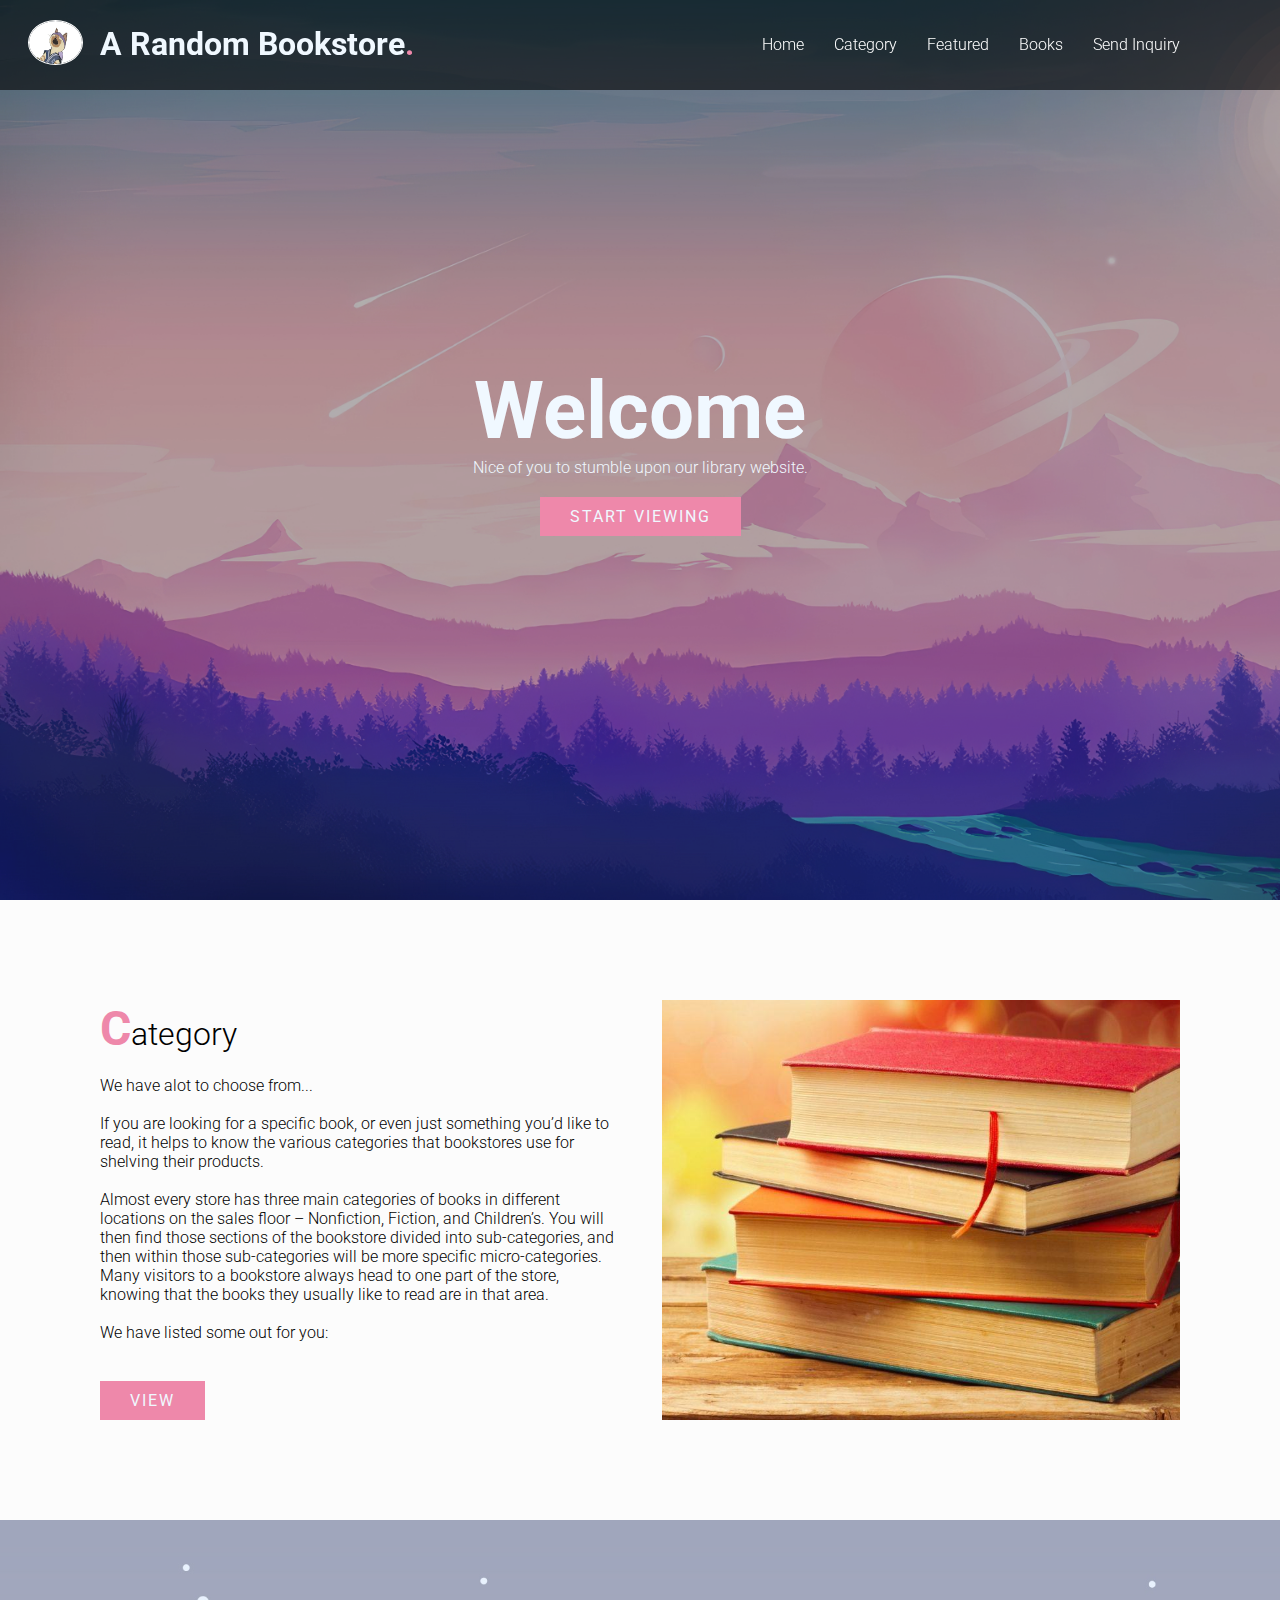
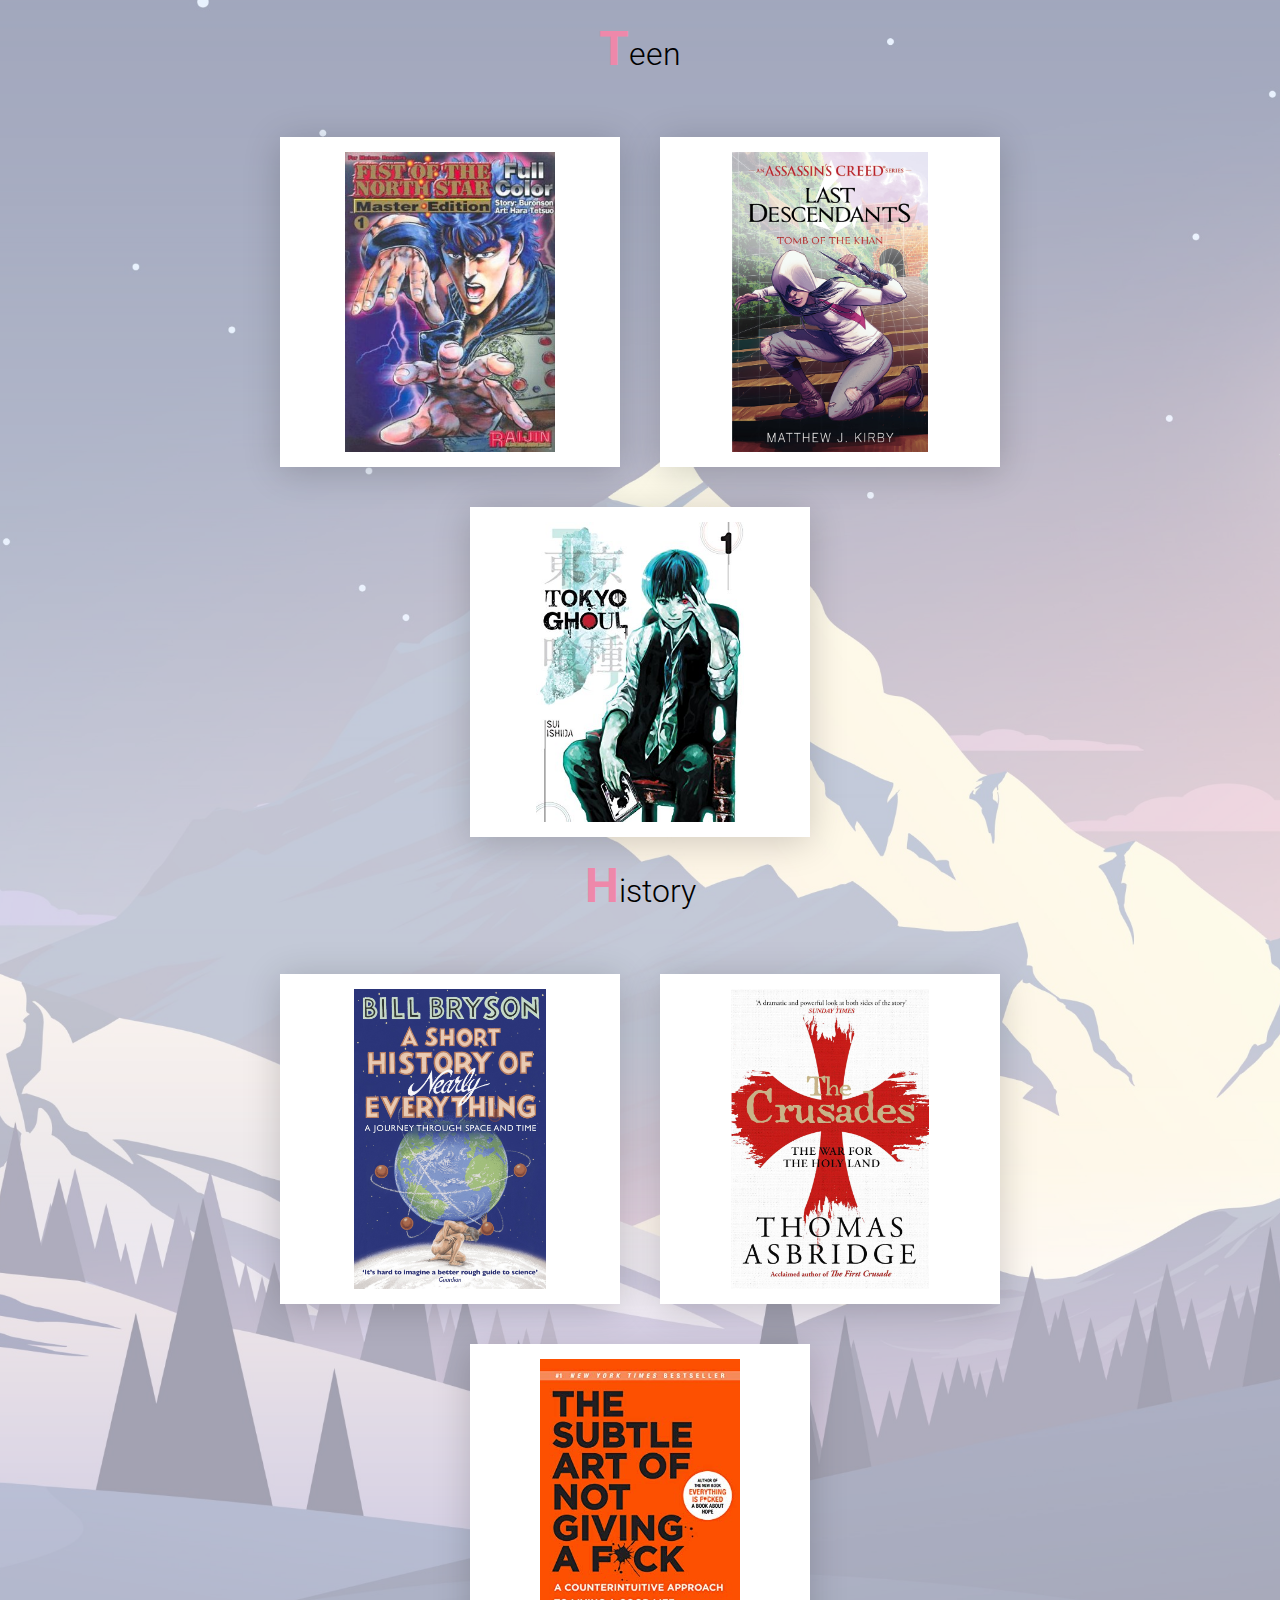
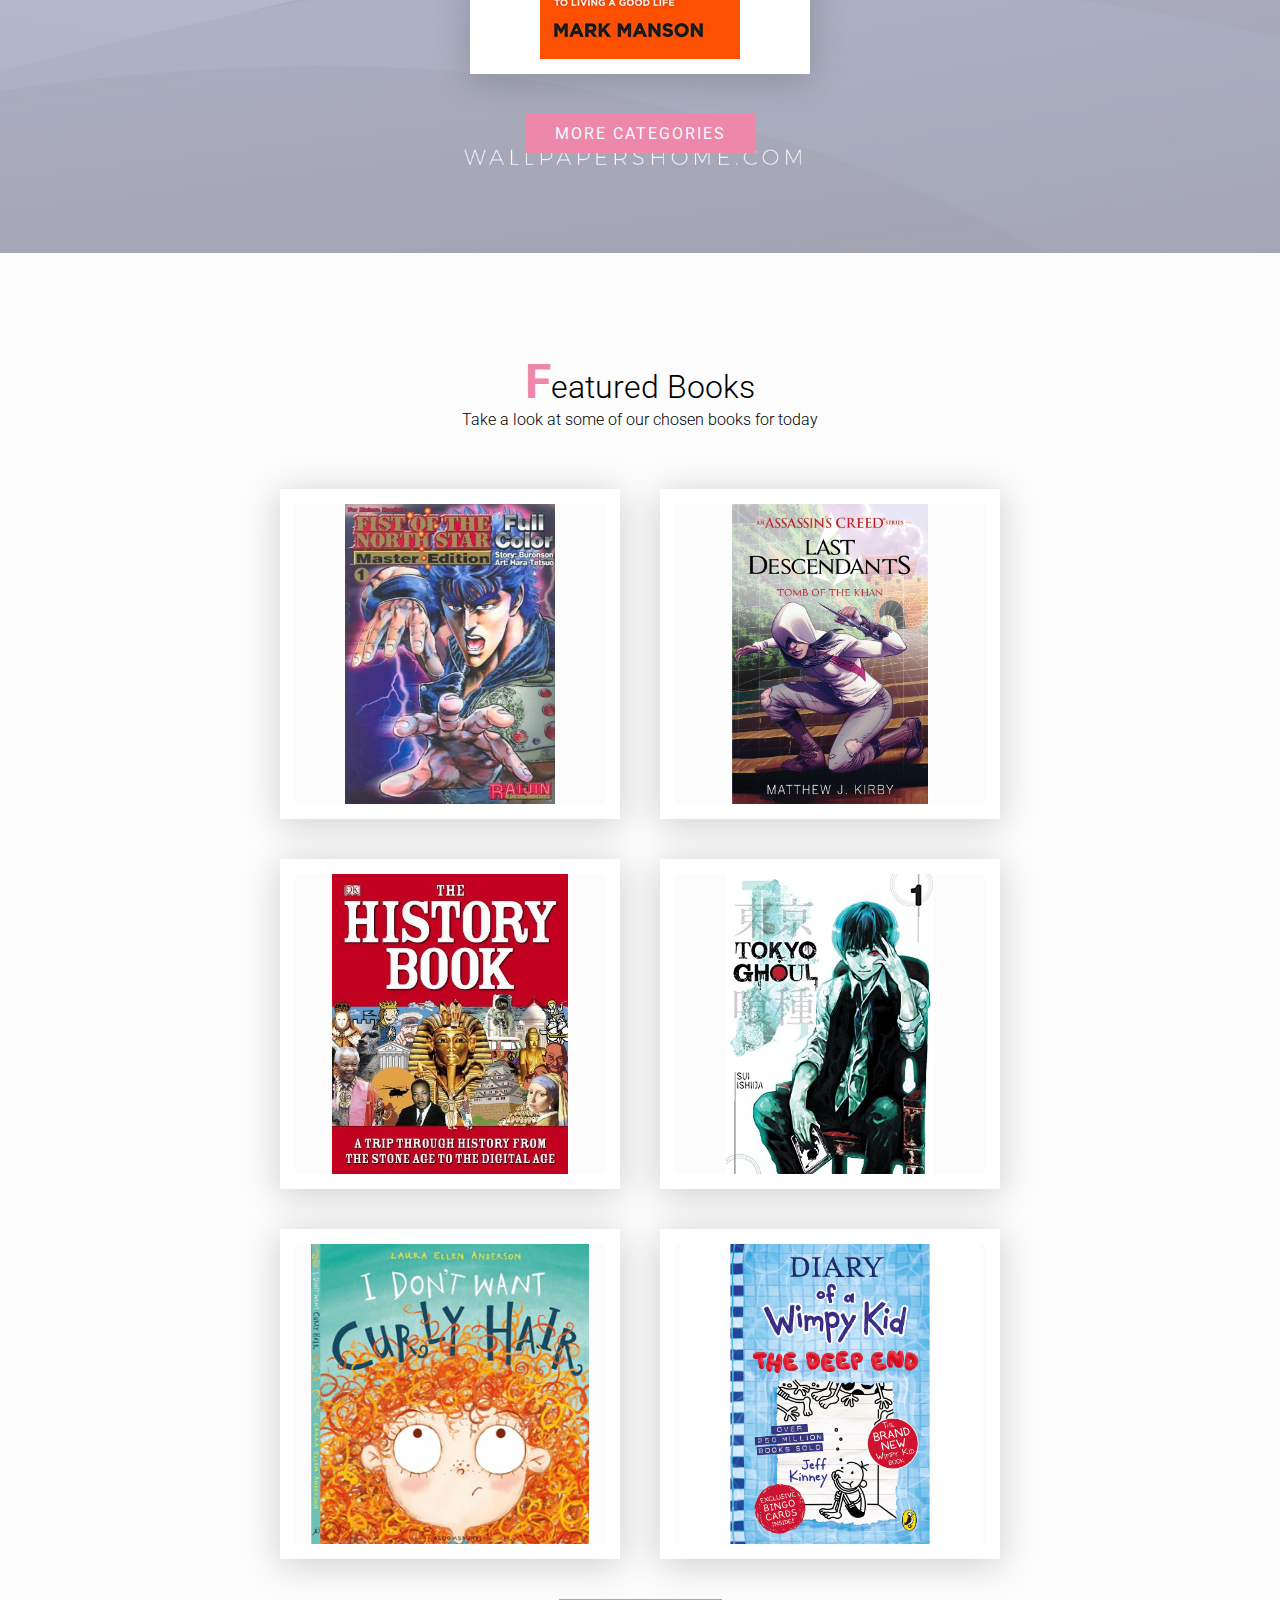
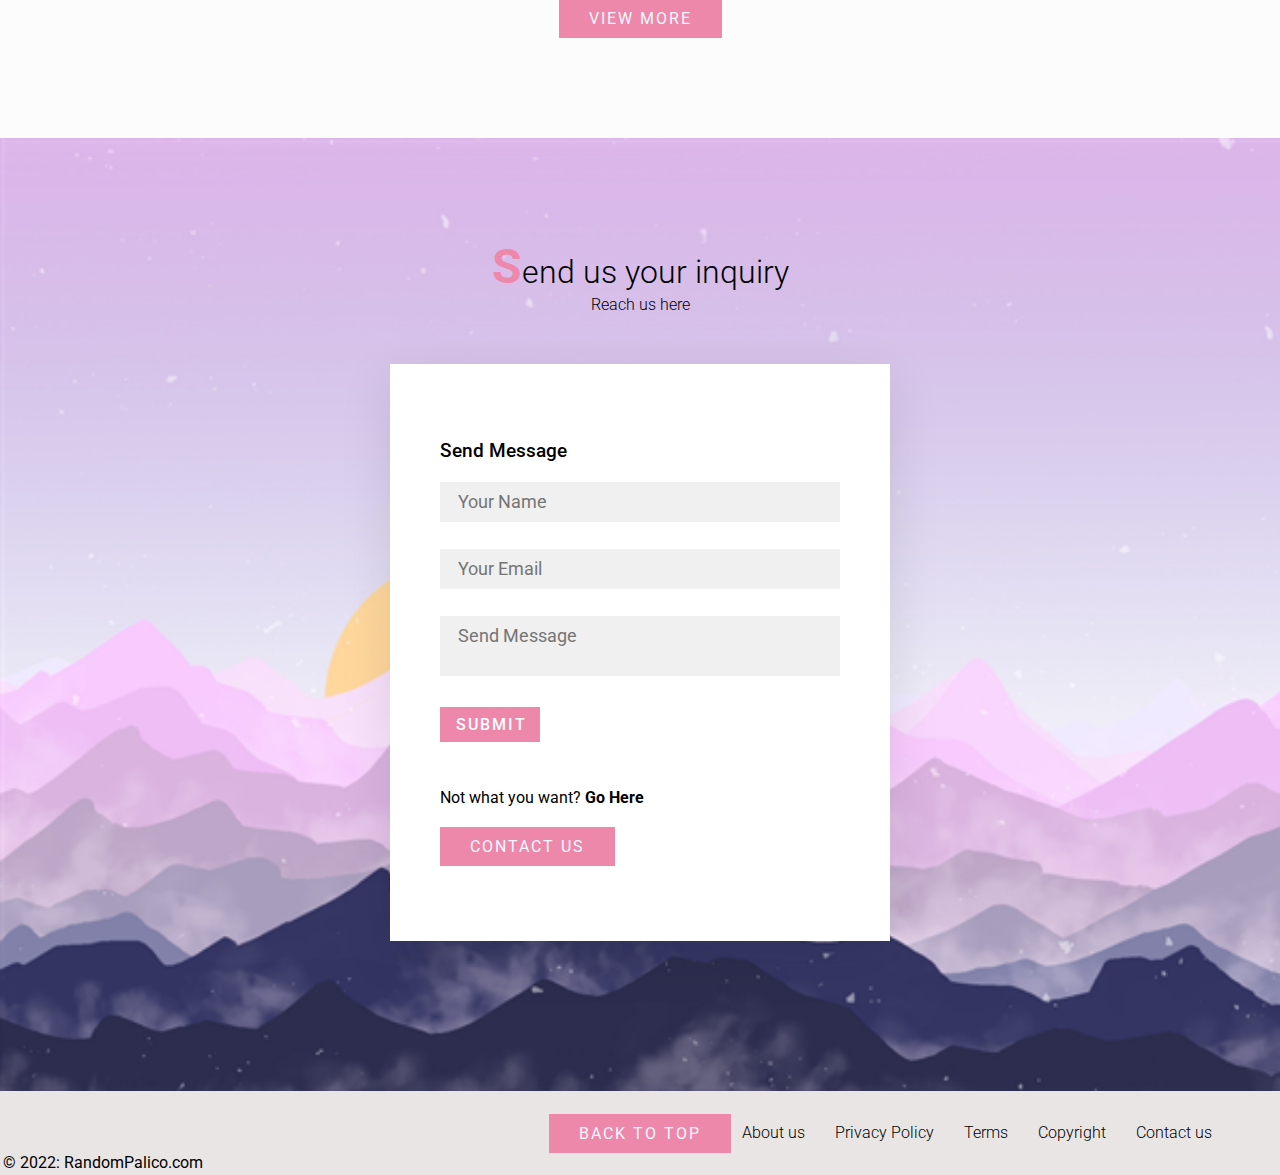
<file: index.html>
<!DOCTYPE html>
<html lang="en">

<head>
    <meta charset="UTF-8">
    <meta http-equiv="X-UA-Compatible" content="IE=edge">
    <meta name="viewport" content="width=device-width, initial-scale=1.0">
    <title>Main Web</title>
    <link rel="stylesheet" href="/CSS/webmain/style.css">
</head>

<body>
    <!--HEADER START-->
    <header>
        <a href="#" class="logo"><img src="/Images/Logo.png" alt="logo">A Random Bookstore<span>.</span></a>
        <nav class="nav">
            <div class="navbar">
                <ul class="navigation">
                    <li><a href="#banner">Home</a></li>
                    <li><a href="#category">Category</a></li>
                    <li><a href="#featured">Featured</a></li>
                    <li><a href="/Assets/books.html">Books</a></li>
                    <li><a href="#contact">Send Inquiry</a></li>
                </ul>
            </div>
        </nav>
    </header>
    <!--HEADER END-->

    <!--Banner START-->
    <section class="banner" id="banner">
        <div class="content">
            <h2>Welcome</h2>
            <p>Nice of you to stumble upon our library website.</p>
            <a href="#category" class="btn">Start viewing</a>
        </div>

    </section>
    <!--Banner END-->

    <!--Category START-->
    <section class="category" id="category">
        <div class="row">
            <div class="col50">
                <h2 class="Headingtxt"><span>C</span>ategory</h2>
                <br>
                <p>We have alot to choose from... <br> <br> If you are looking for a specific book, or even just
                    something you’d like to
                    read, it helps to know the various categories that bookstores use for shelving their products. <br>
                    <br>

                    Almost every store has three main categories of books in different locations on the sales floor –
                    Nonfiction,
                    Fiction, and Children’s. You will then find those sections of the bookstore divided into
                    sub-categories, and then
                    within those sub-categories will be more specific micro-categories. Many visitors to a bookstore
                    always head to one
                    part of the store, knowing that the books they usually like to read are in that area. <br> <br>

                    We have listed some out for you: <br> <br>

                </p>
                <a href="#category1" class="btn">View</a>
            </div>
            <div class="col50">
                <div class="imgBx">
                    <img src="/Images/Books.jpeg" alt="Books">
                </div>
            </div>
        </div>
    </section>
    <!--Category END-->

    <!--Category 1 START-->
    <section class="categories" id="category1">
        <div class="title">
            <h2 class="Headingtxt"><span>T</span>een</h2>
        </div>
        <!--Content START-->
        <div class="content">
            <div class="box">
                <div class="imgBx">
                    <a href="#book1"><img src="/Images/book1.jpg" alt="Assassin's Creed Last Descendants "></a>
                </div>
                <div id="book1" class="overlay">
                    <div class="popup">
                        <h2>Assassin's Creed Last Descendants <br>
                            <p>Tomb of the Khans</p>
                        </h2>
                        <a class="close" href="#books">&times;</a>
                        <div class="content">
                            <p><strong>Author:</strong> Matthew J. Kirby
                                <br> <br>
                                <strong>Published date:</strong> 27 December 2016
                                <br> <br>
                                <strong>Category:</strong> Action, Historic
                                <br> <br>
                                <strong>Pages:</strong> 352 Pages
                                <br> <br>
                                <strong>Description:</strong>
                                <br> <br>
                                Owen and his friends have lost. They managed to do something incredible, but were
                                defeated nonetheless. When they
                                located the first piece of an ancient and powerful relic long considered a legend-the
                                Trident of Eden-it seemed little
                                could stop them. This piece was sought by the Brotherhood of Assassins and the Templar
                                Order, but before either
                                organization could take the piece, it was stolen by an unknown third party. The
                                relationship between the teens
                                fractured-Owen and his friend Javier taking sides with the Assassins, the others with
                                the Templars.
                            </p>
                            <a href="/Assets/bookdetails1.html" class="btn">View more</a>
                        </div>
                    </div>
                </div>
            </div>
            <div class="box">
                <div class="imgBx">
                    <a href="#book2"><img src="/Images/book2.jpg" alt="Fist of the North Star"></a>
                </div>
                <div id="book2" class="overlay">
                    <div class="popup">
                        <h2>Fist of the North Star<br>
                            <p>MASTER EDITION 1 </p>
                        </h2>
                        <a class="close" href="#books">&times;</a>
                        <div class="content">
                            <p><strong>Author:</strong> Buronson, Tetsuo Hara
                                <br> <br>
                                <strong>Published date:</strong> 12 January 2022
                                <br> <br>
                                <strong>Category:</strong> Action, Adventure
                                <br> <br>
                                <strong>Pages:</strong> 306 pages
                                <br> <br>
                                <strong>Description:</strong>
                                <br> <br>
                                After a devastating nuclear war in 199X, the world is in ruins. Bandits have seized
                                power and started preying on the
                                weak. For many people, every day is a struggle for sheer survival. But then a glimmer of
                                hope appears in the firmament:
                                Kenshiro, who has been reduced to a tramp, is determined to protect the people and
                                restore justice to the world. He uses
                                a very special technique - and so begins an adventurous journey through the apocalyptic
                                wasteland!
                            </p>
                            <a href="/Assets/bookdetails1.html" class="btn">View more</a>
                        </div>
                    </div>
                </div>
            </div>
            <div class="box">
                <div class="imgBx">
                    <a href="#book3"><img src="/Images/book3.jpg" alt="Tokyo Ghoul"></a>
                </div>
                <div id="book3" class="overlay">
                    <div class="popup">
                        <h2>Tokyo Ghoul<br>
                            <p>Vol 1</p>
                        </h2>
                        <a class="close" href="#books">&times;</a>
                        <div class="content">
                            <p><strong>Author:</strong> Sui Ishida
                                <br> <br>
                                <strong>Published date:</strong> 16 June 2015
                                <br> <br>
                                <strong>Category:</strong> Manga, Horror
                                <br> <br>
                                <strong>Pages:</strong> 224 pages
                                <br> <br>
                                <strong>Description:</strong>
                                <br> <br>
                                Shy Ken Kaneki is thrilled to go on a date with the beautiful Rize. But it turns out
                                that she’s only interested in his body—eating it, that is. When a morally questionable
                                rescue transforms him into the first half-human half-Ghoul hybrid, Ken is drawn into the
                                dark and violent world of Ghouls, which exists alongside our own.
                            </p>
                            <a href="/Assets/bookdetails1.html" class="btn">View more</a>
                        </div>
                    </div>
                </div>
            </div>
        </div>
        <!--Content END-->

        <div class="title">
            <h2 class="Headingtxt"><span>H</span>istory</h2>
        </div>
        <!--Content START-->
        <div class="content">
            <div class="box">
                <div class="imgBx">
                    <a href="#book7"><img src="/Images/book7.jpg"
                            alt="The Crusades: The Authoritative History of the War for the Holy Land"></a>
                </div>
                <div id="book7" class="overlay">
                    <div class="popup">
                        <h2>The Crusades: The Authoritative History of <br>
                            <p>the War for the Holy Land</p>
                        </h2>
                        <a class="close" href="#books">&times;</a>
                        <div class="content">
                            <p><strong>Author:</strong> Thomas Asbridge
                                <br> <br>
                                <strong>Published date:</strong> 7 January 2010
                                <br> <br>
                                <strong>Category:</strong> Historic
                                <br> <br>
                                <strong>Pages:</strong> 583 pages
                                <br> <br>
                                <strong>Description:</strong>
                                <br> <br>
                                The Crusades is an authoritative, accessible single-volume history of the brutal
                                struggle for the Holy Land in the
                                Middle Ages. Thomas Asbridge—a renowned historian who writes with “maximum vividness”
                                (Joan Acocella, The New
                                Yorker)—covers the years 1095 to 1291 in this big, ambitious, readable account of one of
                                the most fascinating periods in
                                history. From Richard the Lionheart to the mighty Saladin, from the emperors of
                                Byzantium to the Knights Templar,
                                Asbridge’s book is a magnificent epic of Holy War between the Christian and Islamic
                                worlds, full of adventure, intrigue,
                                and sweeping grandeur.
                            </p>
                            <a href="/Assets/bookdetails1.html" class="btn">View more</a>
                        </div>
                    </div>
                </div>
            </div>
            <div class="box">
                <div class="imgBx">
                    <a href="#book8"><img src="/Images/book8.jpg" alt="A Short History of Nearly Everything"></a>
                </div>
                <div id="book8" class="overlay">
                    <div class="popup">
                        <h2>A Short History of Nearly Everything<br>
                        </h2>
                        <a class="close" href="#books">&times;</a>
                        <div class="content">
                            <p><strong>Author:</strong> Bill Bryson
                                <br> <br>
                                <strong>Published date:</strong> 4 February 2003
                                <br> <br>
                                <strong>Category:</strong> Non-fiction
                                <br> <br>
                                <strong>Pages:</strong> 544 pages
                                <br> <br>
                                <strong>Description:</strong>
                                <br> <br>
                                In A Walk in the Woods, Bill Bryson trekked the Appalachian Trail—well, most of it. In A
                                Sunburned Country, he
                                confronted some of the most lethal wildlife Australia has to offer. Now, in his biggest
                                book, he confronts his greatest
                                challenge: to understand—and, if possible, answer—the oldest, biggest questions we have
                                posed about the universe and
                                ourselves. Taking as territory everything from the Big Bang to the rise of civilization,
                                Bryson seeks to understand how
                                we got from there being nothing at all to there being us.
                            </p>
                            <a href="/Assets/bookdetails1.html" class="btn">View more</a>
                        </div>
                    </div>
                </div>
            </div>
            <div class="box">
                <div class="imgBx">
                    <a href="#book9"><img src="/Images/book9.jpg" alt="The Subtle Art of Not Giving a F*ck"></a>
                </div>
                <div id="book9" class="overlay">
                    <div class="popup">
                        <h2>The Subtle Art of Not Giving a F*ck<br>
                        </h2>
                        <a class="close" href="#books">&times;</a>
                        <div class="content">
                            <p><strong>Author:</strong> Mark Manson
                                <br> <br>
                                <strong>Published date:</strong> 13 September 2016
                                <br> <br>
                                <strong>Category:</strong> Non-fiction
                                <br> <br>
                                <strong>Pages:</strong> 224 pages
                                <br> <br>
                                <strong>Description:</strong>
                                <br> <br>
                                For decades, we’ve been told that positive thinking is the key to a happy, rich life.
                                "F**k positivity," Mark Manson
                                says. "Let’s be honest, shit is f**ked and we have to live with it." In his wildly
                                popular Internet blog, Manson doesn’t
                                sugarcoat or equivocate. He tells it like it is—a dose of raw, refreshing, honest truth
                                that is sorely lacking today.
                            </p>
                            <a href="/Assets/bookdetails1.html" class="btn">View more</a>
                        </div>
                    </div>
                </div>
            </div>
            <div class="title">
                <a href="/Assets/category.html" class="btn">More categories</a>
            </div>
        </div>
    </section>
    <!--Category 1 END-->



    <!--Books START-->
    <section class="books" id="featured">
        <div class="title">
            <h2 class="Headingtxt"><span>F</span>eatured Books</h2>
            <p>Take a look at some of our chosen books for today</p>
        </div>
        <!--Book content START-->
        <div class="content">
            <div class="box">
                <div class="imgBx">
                    <a href="#book1"><img src="/Images/book1.jpg" alt="Assassin's Creed Last Descendants "></a>
                </div>
                <div id="book1" class="overlay">
                    <div class="popup">
                        <h2>Assassin's Creed Last Descendants <br>
                            <p>Tomb of the Khans</p>
                        </h2>
                        <a class="close" href="#books">&times;</a>
                        <div class="content">
                            <p><strong>Author:</strong> Matthew J. Kirby
                                <br> <br>
                                <strong>Published date:</strong> 27 December 2016
                                <br> <br>
                                <strong>Category:</strong> Action, Historic
                                <br> <br>
                                <strong>Pages:</strong> 352
                                <br> <br>
                                <strong>Description:</strong>
                                <br> <br>
                                Owen and his friends have lost. They managed to do something incredible, but were
                                defeated nonetheless. When they
                                located the first piece of an ancient and powerful relic long considered a legend-the
                                Trident of Eden-it seemed little
                                could stop them. This piece was sought by the Brotherhood of Assassins and the Templar
                                Order, but before either
                                organization could take the piece, it was stolen by an unknown third party. The
                                relationship between the teens
                                fractured-Owen and his friend Javier taking sides with the Assassins, the others with
                                the Templars.
                            </p>
                            <a href="/Assets/bookdetails1.html" class="btn">View more</a>
                        </div>
                    </div>
                </div>
            </div>
            <div class="box">
                <div class="imgBx">
                    <a href="#book2"><img src="/Images/book2.jpg" alt="Fist of the North Star"></a>
                </div>
                <div id="book2" class="overlay">
                    <div class="popup">
                        <h2>Fist of the North Star<br>
                            <p>MASTER EDITION 1 </p>
                        </h2>
                        <a class="close" href="#books">&times;</a>
                        <div class="content">
                            <p><strong>Author:</strong> Buronson, Tetsuo Hara
                                <br> <br>
                                <strong>Published date:</strong> 12 January 2022
                                <br> <br>
                                <strong>Category:</strong> Action, Adventure
                                <br> <br>
                                <strong>Pages:</strong> 306 pages
                                <br> <br>
                                <strong>Description:</strong>
                                <br> <br>
                                After a devastating nuclear war in 199X, the world is in ruins. Bandits have seized
                                power and started preying on the
                                weak. For many people, every day is a struggle for sheer survival. But then a glimmer of
                                hope appears in the firmament:
                                Kenshiro, who has been reduced to a tramp, is determined to protect the people and
                                restore justice to the world. He uses
                                a very special technique - and so begins an adventurous journey through the apocalyptic
                                wasteland!
                            </p>
                            <a href="/Assets/bookdetails1.html" class="btn">View more</a>
                        </div>
                    </div>
                </div>
            </div>
            <div class="box">
                <div class="imgBx">
                    <a href="#book3"><img src="/Images/book3.jpg" alt="Tokyo Ghoul"></a>
                </div>
                <div id="book3" class="overlay">
                    <div class="popup">
                        <h2>Tokyo Ghoul<br>
                            <p>Vol 1</p>
                        </h2>
                        <a class="close" href="#books">&times;</a>
                        <div class="content">
                            <p><strong>Author:</strong> Sui Ishida
                                <br> <br>
                                <strong>Published date:</strong> 16 June 2015
                                <br> <br>
                                <strong>Category:</strong> Manga, Horror
                                <br> <br>
                                <strong>Pages:</strong> 224 pages
                                <br> <br>
                                <strong>Description:</strong>
                                <br> <br>
                                Shy Ken Kaneki is thrilled to go on a date with the beautiful Rize. But it turns out
                                that she’s only interested in his body—eating it, that is. When a morally questionable
                                rescue transforms him into the first half-human half-Ghoul hybrid, Ken is drawn into the
                                dark and violent world of Ghouls, which exists alongside our own.
                            </p>
                            <a href="/Assets/bookdetails1.html" class="btn">View more</a>
                        </div>
                    </div>
                </div>
            </div>
            <div class="box">
                <div class="imgBx">
                    <a href="#book4"><img src="/Images/book4.jpg" alt="The History Book"></a>
                </div>
                <div id="book4" class="overlay">
                    <div class="popup">
                        <h2>The History Book<br>
                            <p>A trip through history from the stone age to the digital age</p>
                        </h2>
                        <a class="close" href="#books">&times;</a>
                        <div class="content">
                            Since this book just have arrived, we have not update the web page with its information yet.
                            <br> <br>
                            We sincerly apologise for the inconvenience
                        </div>
                    </div>
                </div>
            </div>
            <div class="box">
                <div class="imgBx">
                    <a href="#book5"><img src="/Images/book5.jpg" alt="Diary of a Wimpy Kid"></a>
                </div>
                <div id="book5" class="overlay">
                    <div class="popup">
                        <h2>The Diary of a Wimpy Kid<br>
                            <p>The Deep End</p>
                        </h2>
                        <a class="close" href="#books">&times;</a>
                        <div class="content">
                            <p><strong>Author:</strong> Jeff Kinney
                                <br> <br>
                                <strong>Published date:</strong> 27 October 2020
                                <br> <br>
                                <strong>Category:</strong> Children, Novel
                                <br> <br>
                                <strong>Pages:</strong> 224 pages
                                <br> <br>
                                <strong>Description:</strong>
                                <br> <br>
                                Greg Heffley and his family have been living in his grandmother's basement for two
                                months (due to the events in Wrecking
                                Ball), and they are beginning to go stir crazy. The Heffleys can not afford an expensive
                                vacation, but they discuss
                                possible family vacations that they would be able to afford. Unable to reach a decision,
                                Greg's family receives a call
                                from his great-grandmother, asking them to take his uncle's camper out of her driveway.
                                The family realizes that they
                                can vacation in the camper and not have to spend money at restaurants and hotels.
                            </p>
                            <a href="/Assets/bookdetails1.html" class="btn">View more</a>
                        </div>
                    </div>
                </div>
            </div>
            <div class="box">
                <div class="imgBx">
                    <a href="#book6"><img src="/Images/book6.png" alt="I don't want curly hair"></a>
                </div>
                <div id="book6" class="overlay">
                    <div class="popup">
                        <h2>I Don't Want Curly Hair!<br>
                        </h2>
                        <a class="close" href="#books">&times;</a>
                        <div class="content">
                            <p><strong>Author:</strong> Laura Ellen Anderson
                                <br> <br>
                                <strong>Published date:</strong> 9 February 2017
                                <br> <br>
                                <strong>Category:</strong> Children
                                <br> <br>
                                <strong>Pages:</strong> 32 pages
                                <br> <br>
                                <strong>Description:</strong>
                                <br> <br>
                                NO! I do not want this BIG CURLY HAIR!
                                It's messy and silly and just plain unfair.
                                <br> <br>
                                All Curly Haired Girl has ever wanted is straight and luscious locks, but when she meets
                                a little girl with the
                                smoothest, silkiest hair, who says all she's ever wanted is spirally, squiggly hair,
                                they are BOTH confused!
                                <br> <br>
                                A hilarious tale about loving what we have. And hair, lots and lots of hair.
                                <br> <br>
                                I Don't Want Curly Hair! is glorious new picture book for little people who always want
                                what they can't have! From the
                                brilliant Laura Ellen Anderson illustrator of the bestselling Witch Wars series.
                            </p>
                            <a href="/Assets/bookdetails1.html" class="btn">View more</a>
                        </div>
                    </div>
                </div>
            </div>
            <div class="title">
                <a href="/Assets/books.html" class="btn">View more</a>
            </div>
        </div>
        <!--Book content END-->
    </section>
    <!--Books END-->

    <!--Contact START-->
    <section class="contact" id="contact">
        <form>
            <div class="title">
                <h2 class="Headingtxt"><span>S</span>end us your inquiry</h2>
                <p>Reach us here</p>
            </div>
            <div class="MinicontactFm">
                <h3>Send Message</h3>
                <div class="inputBx">
                    <input type="text" placeholder="Your Name" required>
                </div>
                <div class="inputBx">
                    <input type="text" placeholder="Your Email" required>
                </div>
                <div class="inputBx">
                    <textarea placeholder="Send Message" required></textarea>
                </div>
                <div class="inputBx">
                    <input type="submit">
                </div>
                <br>
                Not what you want? <strong>Go Here</strong>
                <br>
                <a href="/Assets/contactUs.html" class="btn">Contact us</a>
            </div>
        </form>
    </section>
    <!--Contact END-->

    <!--Footer START-->
    <footer>
        <!--a button to go to the top of the page-->
        <a href="#banner" class="btn">Back To Top</a>

        <nav>
            <div class="navbar">
                <ul class="navigation">
                    <li><a href="#">About us</a></li>
                    <li><a href="#">Privacy Policy</a></li>
                    <li><a href="#">Terms</a></li>
                    <li><a href="#">Copyright</a></li>
                    <li><a href="/Assets/contactUs.html">Contact us</a></li>
                </ul>
            </div>
        </nav>

        <div>
            © 2022:
            <a href="#">RandomPalico.com</a>
        </div>

    </footer>
    <!--Footer END-->
</body>

</html>
</file>
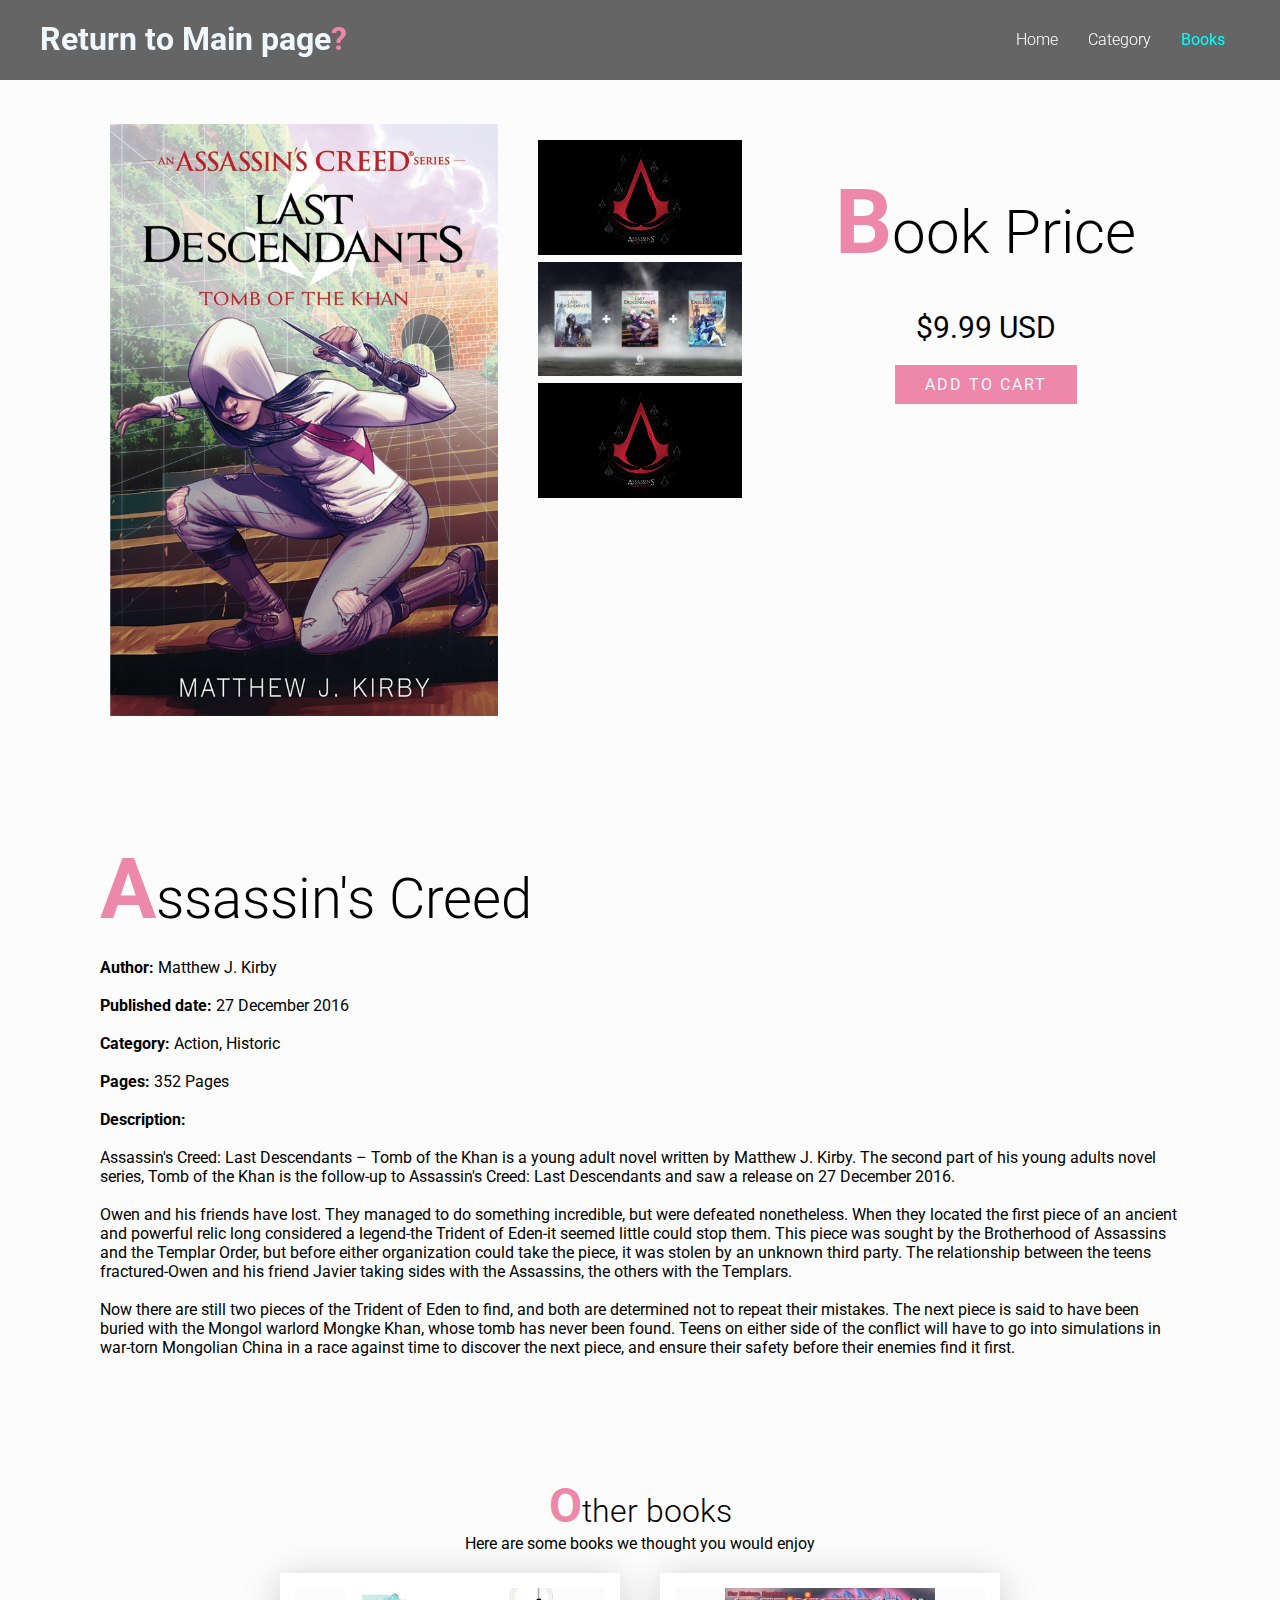
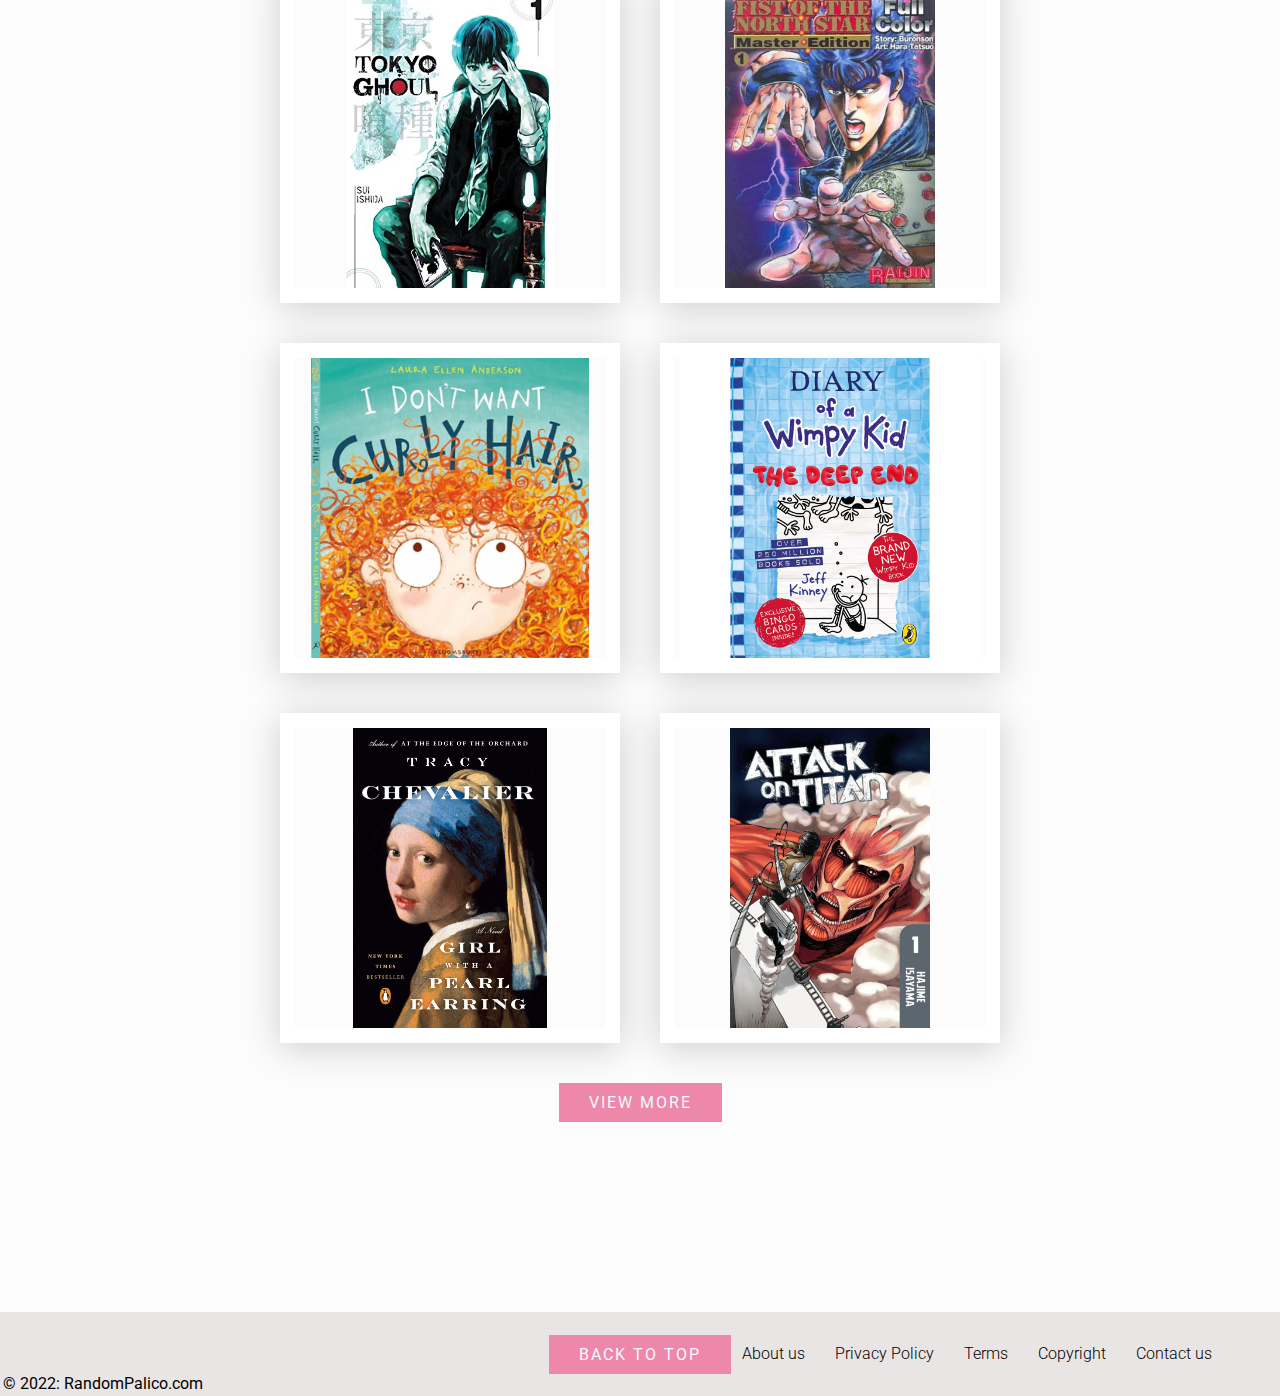
<file: Assets/bookdetails1.html>
<!DOCTYPE html>
<html lang="en">

<head>
    <meta charset="UTF-8">
    <meta http-equiv="X-UA-Compatible" content="IE=edge">
    <meta name="viewport" content="width=device-width, initial-scale=1.0">
    <title>books</title>
    <link rel="stylesheet" href="/CSS/bookdetails/style.css">
</head>

<body>
    <!--HEADER START-->
    <header>
        <a href="/index.html" class="return">Return to Main page<span>?</span></a>
        <nav>
            <div class="navbar">
                <ul class="navigation">
                    <li><a href="/index.html">Home</a></li>
                    <li><a href="/Assets/category.html">Category</a></li>
                    <li style="color: aqua;">Books</li>
                </ul>
            </div>
        </nav>
    </header>
    <!--HEADER END-->

    <section>
        <div class="flex-container">
            <div class="imgBx">
                <img src="/Images/book1.jpg" alt="Assassin's Creed Descendants">
            </div>
            <div class="imgBxSm">
                <ul>
                    <li>
                        <img src="/Images/assassins1.jpg" alt="assassin logo">
                    </li>
                    <li>
                        <img src="/Images/assassin2.jpg" alt="assassin Collector">
                    </li>
                    <li>
                        <img src="/Images/assassins1.jpg" alt="assassin Collector">
                    </li>
                </ul>
            </div>
            <div class="price">
                <div class="title">
                    <h2 class="Headingtxt"><span>B</span>ook Price</h2>
                    <br>
                    <p>$9.99 USD</p>
                    <a href="#" class="btn">Add to cart</a>
                </div>
            </div>
        </div>
    </section>

    <section>
        <h1 class="Detailstxt"><span>A</span>ssassin's Creed</h1>
        <br>
        <p><strong>Author:</strong> Matthew J. Kirby
            <br> <br>
            <strong>Published date:</strong> 27 December 2016
            <br> <br>
            <strong>Category:</strong> Action, Historic
            <br> <br>
            <strong>Pages:</strong> 352 Pages
            <br> <br>
            <strong>Description:</strong>
            <br> <br>
            Assassin's Creed: Last Descendants – Tomb of the Khan is a young adult novel written by Matthew J.
            Kirby. The second
            part of his young adults novel series, Tomb of the Khan is the follow-up to Assassin's Creed: Last
            Descendants and saw a
            release on 27 December 2016.
            <br><br>
            Owen and his friends have lost. They managed to do something incredible, but were defeated
            nonetheless. When they
            located the first piece of an ancient and powerful relic long considered a legend-the Trident of
            Eden-it seemed little
            could stop them. This piece was sought by the Brotherhood of Assassins and the Templar Order, but
            before either
            organization could take the piece, it was stolen by an unknown third party. The relationship between
            the teens
            fractured-Owen and his friend Javier taking sides with the Assassins, the others with the Templars.
            <br> <br>
            Now there are still two pieces of the Trident of Eden to find, and both are determined not to repeat
            their mistakes. The
            next piece is said to have been buried with the Mongol warlord Mongke Khan, whose tomb has never
            been found. Teens on
            either side of the conflict will have to go into simulations in war-torn Mongolian China in a race
            against time to
            discover the next piece, and ensure their safety before their enemies find it first.   
        </p>
    </section>


    <!--Books START-->
    <section class="others">
        <div class="title">
            <h2 class="Headingtxt"><span>O</span>ther books</h2>
            <p>Here are some books we thought you would enjoy</p>
        </div>
        <!--Book content START-->
        <div class="content">
            <div class="box">
                <div class="imgBx">
                    <a href="#book2"><img src="/Images/book2.jpg" alt="Fist of the North Star"></a>
                </div>
                <div id="book2" class="overlay">
                    <div class="popup">
                        <h2>Fist of the North Star<br>
                            <p>MASTER EDITION 1 </p>
                        </h2>
                        <a class="close" href="#books">&times;</a>
                        <div class="content">
                            <p><strong>Author:</strong> Buronson, Tetsuo Hara
                                <br> <br>
                                <strong>Published date:</strong> 12 January 2022
                                <br> <br>
                                <strong>Category:</strong> Action, Adventure
                                <br> <br>
                                <strong>Pages:</strong> 306 pages
                                <br> <br>
                                <strong>Description:</strong>
                                <br> <br>
                                After a devastating nuclear war in 199X, the world is in ruins. Bandits have seized
                                power and started preying on the
                                weak. For many people, every day is a struggle for sheer survival. But then a glimmer of
                                hope appears in the firmament:
                                Kenshiro, who has been reduced to a tramp, is determined to protect the people and
                                restore justice to the world. He uses
                                a very special technique - and so begins an adventurous journey through the apocalyptic
                                wasteland!
                            </p>
                            <a href="/Assets/bookdetails1.html" class="btn">View more</a>
                        </div>
                    </div>
                </div>
            </div>
            <div class="box">
                <div class="imgBx">
                    <a href="#book3"><img src="/Images/book3.jpg" alt="Tokyo Ghoul"></a>
                </div>
                <div id="book3" class="overlay">
                    <div class="popup">
                        <h2>Tokyo Ghoul<br>
                            <p>Vol 1</p>
                        </h2>
                        <a class="close" href="#books">&times;</a>
                        <div class="content">
                            <p><strong>Author:</strong> Sui Ishida
                                <br> <br>
                                <strong>Published date:</strong> 16 June 2015
                                <br> <br>
                                <strong>Category:</strong> Manga, Horror
                                <br> <br>
                                <strong>Pages:</strong> 224 pages
                                <br> <br>
                                <strong>Description:</strong>
                                <br> <br>
                                Shy Ken Kaneki is thrilled to go on a date with the beautiful Rize. But it turns out
                                that she’s only interested in his body—eating it, that is. When a morally questionable
                                rescue transforms him into the first half-human half-Ghoul hybrid, Ken is drawn into the
                                dark and violent world of Ghouls, which exists alongside our own.
                            </p>
                            <a href="/Assets/bookdetails1.html" class="btn">View more</a>
                        </div>
                    </div>
                </div>
            </div>
            <div class="box">
                <div class="imgBx">
                    <a href="#book5"><img src="/Images/book5.jpg" alt="Diary of a Wimpy Kid"></a>
                </div>
                <div id="book5" class="overlay">
                    <div class="popup">
                        <h2>The Diary of a Wimpy Kid<br>
                            <p>The Deep End</p>
                        </h2>
                        <a class="close" href="#books">&times;</a>
                        <div class="content">
                            <p><strong>Author:</strong> Jeff Kinney
                                <br> <br>
                                <strong>Published date:</strong> 27 October 2020
                                <br> <br>
                                <strong>Category:</strong> Children, Novel
                                <br> <br>
                                <strong>Pages:</strong> 224 pages
                                <br> <br>
                                <strong>Description:</strong>
                                <br> <br>
                                Greg Heffley and his family have been living in his grandmother's basement for two
                                months (due to the events in Wrecking
                                Ball), and they are beginning to go stir crazy. The Heffleys can not afford an expensive
                                vacation, but they discuss
                                possible family vacations that they would be able to afford. Unable to reach a decision,
                                Greg's family receives a call
                                from his great-grandmother, asking them to take his uncle's camper out of her driveway.
                                The family realizes that they
                                can vacation in the camper and not have to spend money at restaurants and hotels.
                            </p>
                            <a href="/Assets/bookdetails1.html" class="btn">View more</a>
                        </div>
                    </div>
                </div>
            </div>
            <div class="box">
                <div class="imgBx">
                    <a href="#book6"><img src="/Images/book6.png" alt="I don't want curly hair"></a>
                </div>
                <div id="book6" class="overlay">
                    <div class="popup">
                        <h2>I Don't Want Curly Hair!<br>
                        </h2>
                        <a class="close" href="#books">&times;</a>
                        <div class="content">
                            <p><strong>Author:</strong> Laura Ellen Anderson
                                <br> <br>
                                <strong>Published date:</strong> 9 February 2017
                                <br> <br>
                                <strong>Category:</strong> Children
                                <br> <br>
                                <strong>Pages:</strong> 32 pages
                                <br> <br>
                                <strong>Description:</strong>
                                <br> <br>
                                NO! I do not want this BIG CURLY HAIR!
                                It's messy and silly and just plain unfair.
                                <br> <br>
                                All Curly Haired Girl has ever wanted is straight and luscious locks, but when she meets
                                a little girl with the
                                smoothest, silkiest hair, who says all she's ever wanted is spirally, squiggly hair,
                                they are BOTH confused!
                                <br> <br>
                                A hilarious tale about loving what we have. And hair, lots and lots of hair.
                                <br> <br>
                                I Don't Want Curly Hair! is glorious new picture book for little people who always want
                                what they can't have! From the
                                brilliant Laura Ellen Anderson illustrator of the bestselling Witch Wars series.

                            </p>
                            <a href="/Assets/bookdetails1.html" class="btn">View more</a>
                        </div>
                    </div>
                </div>
            </div>
            <div class="box">
                <div class="imgBx">
                    <a href="#book10"><img src="/Images/book10.jpeg" alt="Attack on Titan "></a>
                </div>
                <div id="book10" class="overlay">
                    <div class="popup">
                        <h2>Attack on Titans <br>
                        </h2>
                        <a class="close" href="#books">&times;</a>
                        <div class="content">
                            <p><strong>Author:</strong> Isayama Hajime
                                <br> <br>
                                <strong>Published date:</strong> 9 September 2009
                                <br> <br>
                                <strong>Category:</strong> Dark Fantasy, Horror
                                <br> <br>
                                <strong>Pages:</strong> 100 pages
                                <br> <br>
                                <strong>Description:</strong>
                                <br> <br>
                                A Japanese manga series written and illustrated by Hajime Isayama, Attack on Titan is
                                set in a world where humanity
                                lives inside cities surrounded by enormous walls that protect them from gigantic
                                man-eating humanoids called Titans.
                            </p>
                            <a href="/Assets/bookdetails1.html" class="btn">View more</a>
                        </div>
                    </div>
                </div>
            </div>
            <div class="box">
                <div class="imgBx">
                    <a href="#book11"><img src="/Images/book11.jpg" alt="Girl with a Pearl Earring"></a>
                </div>
                <div id="book11" class="overlay">
                    <div class="popup">
                        <h2>Girl With a Pearl Earring: <br> A Servant's Life, a Master's ...
                        </h2>
                        <a class="close" href="#books">&times;</a>
                        <div class="content">
                            <p><strong>Author:</strong> Tracy Chevalier
                                <br> <br>
                                <strong>Published date:</strong> 1999
                                <br> <br>
                                <strong>Category:</strong> Historical Fiction
                                <br> <br>
                                <strong>Pages:</strong> 258 pages
                                <br> <br>
                                <strong>Description:</strong>
                                <br> <br>
                                Girl with a Pearl Earring is a 1999 historical novel written by Tracy Chevalier. Set in
                                17th-century Delft, Holland, the
                                novel was inspired by local painter Johannes Vermeer's Girl with a Pearl Earring.
                                Chevalier presents a fictional account
                                of Vermeer, the model and the painting.
                            </p>
                            <a href="/Assets/bookdetails1.html" class="btn">View more</a>
                        </div>
                    </div>
                </div>
            </div>
            <div class="title">
                <a href="#" class="btn" id="btn1">View more</a>
            </div>
        </div>
        <!--Book content END-->
    </section>
    <!--Books END-->




    <!--Footer START-->
    <footer>
        <!--a button to go to the top of the page-->
        <a href="#" class="btn">Back To Top</a>

        <nav>
            <div class="navbar">
                <ul class="navigation">
                    <li><a href="#">About us</a></li>
                    <li><a href="#">Privacy Policy</a></li>
                    <li><a href="#">Terms</a></li>
                    <li><a href="#">Copyright</a></li>
                    <li><a href="/Assets/contactUs.html">Contact us</a></li>
                </ul>
            </div>
        </nav>

        <div>
            © 2022:
            <a href="#">RandomPalico.com</a>
        </div>

    </footer>
    <!--Footer END-->
</body>

</html>
</file>
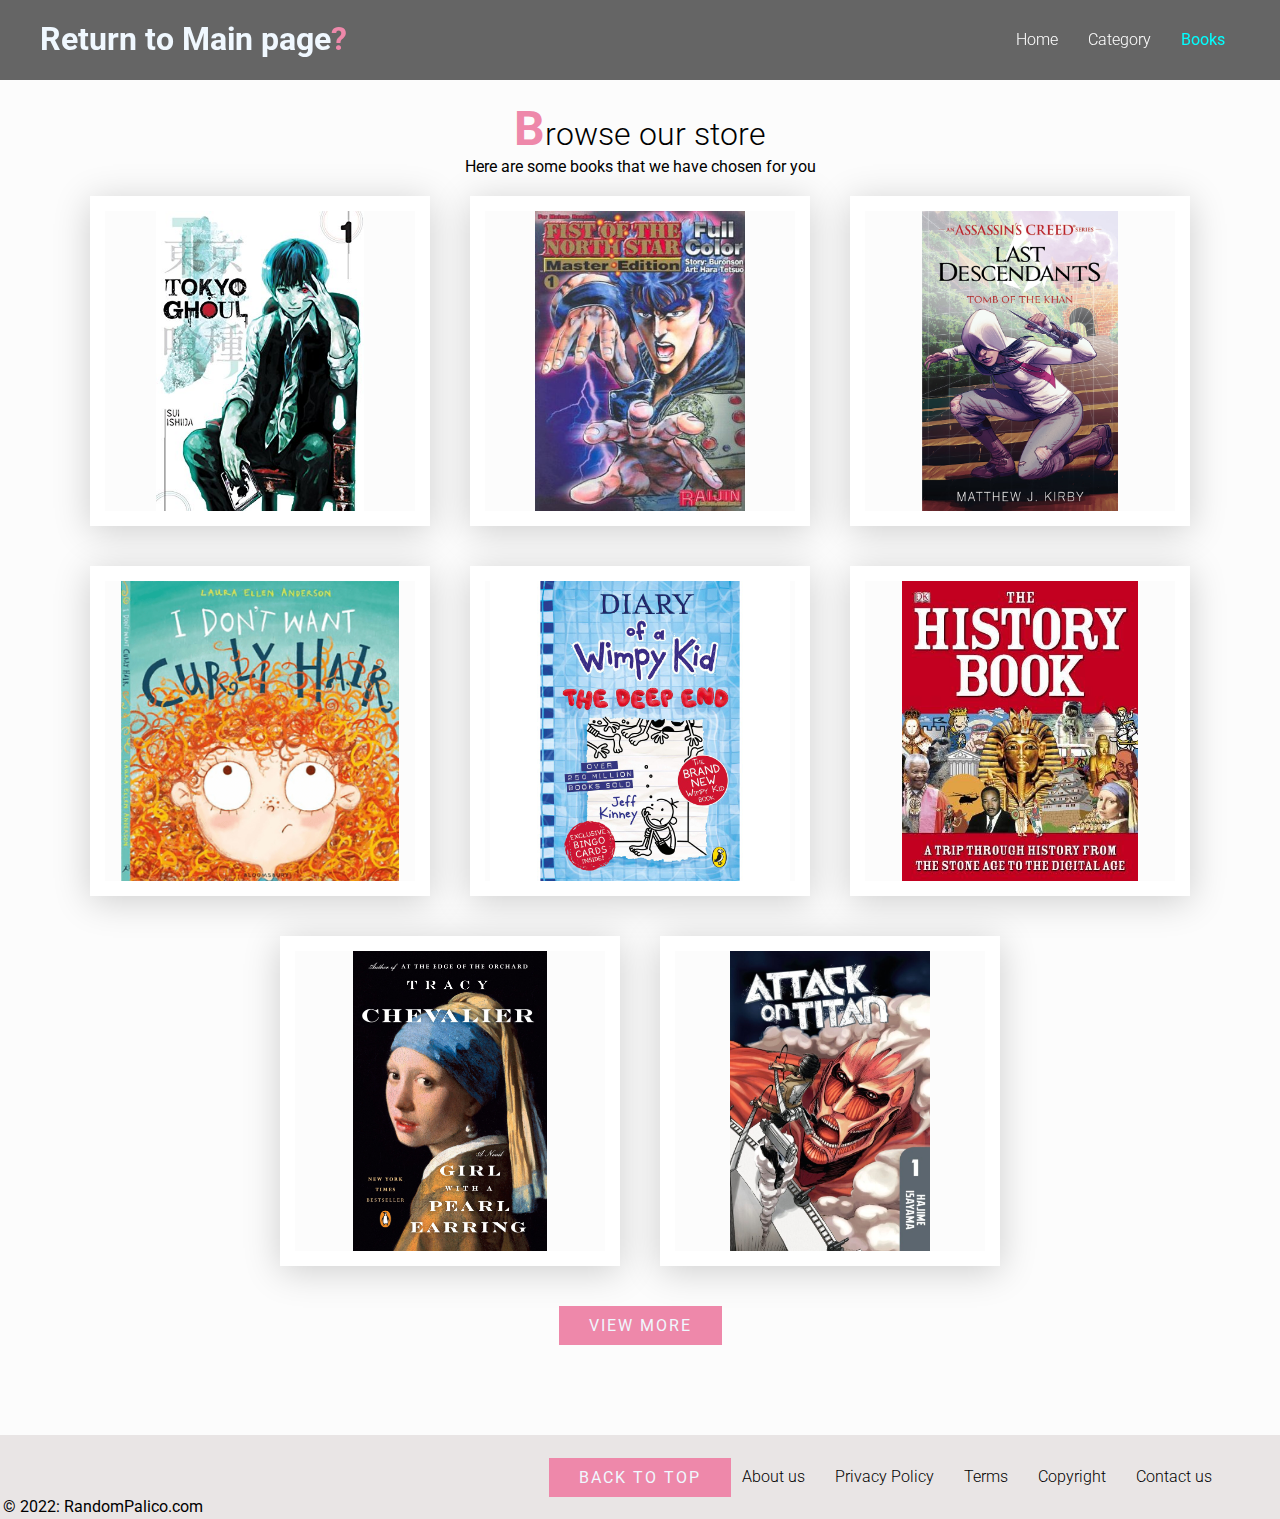
<file: Assets/books.html>
<!DOCTYPE html>
<html lang="en">

<head>
    <meta charset="UTF-8">
    <meta http-equiv="X-UA-Compatible" content="IE=edge">
    <meta name="viewport" content="width=device-width, initial-scale=1.0">
    <title>books</title>
    <link rel="stylesheet" href="/CSS/books/style.css">
</head>

<body>
    <!--HEADER START-->
    <header>
        <a href="/index.html" class="return">Return to Main page<span>?</span></a>
        <nav>
            <div class="navbar">
                <ul class="navigation">
                    <li><a href="/index.html">Home</a></li>
                    <li><a href="/Assets/category.html">Category</a></li>
                    <li style="color: aqua;">Books</li>
                </ul>
            </div>
        </nav>
    </header>
    <!--HEADER END-->

    <!--Books START-->
    <section class="books">
        <div class="title">
            <h2 class="Headingtxt"><span>B</span>rowse our store</h2>
            <p>Here are some books that we have chosen for you</p>
        </div>
        <!--Book content START-->
        <div class="content">
            <div class="box">
                <div class="imgBx">
                    <a href="#book1"><img src="/Images/book1.jpg" alt="Assassin's Creed Last Descendants "></a>
                </div>
                <div id="book1" class="overlay">
                    <div class="popup">
                        <h2>Assassin's Creed Last Descendants <br>
                            <p>Tomb of the Khans</p>
                        </h2>
                        <a class="close" href="#books">&times;</a>
                        <div class="content">
                            <p><strong>Author:</strong> Matthew J. Kirby
                                <br> <br>
                                <strong>Published date:</strong> 27 December 2016
                                <br> <br>
                                <strong>Category:</strong> Action, Historic
                                <br> <br>
                                <strong>Pages:</strong> 352 Pages
                                <br> <br>
                                <strong>Description:</strong>
                                <br> <br>
                                Owen and his friends have lost. They managed to do something incredible, but were
                                defeated nonetheless. When they
                                located the first piece of an ancient and powerful relic long considered a legend-the
                                Trident of Eden-it seemed little
                                could stop them. This piece was sought by the Brotherhood of Assassins and the Templar
                                Order, but before either
                                organization could take the piece, it was stolen by an unknown third party. The
                                relationship between the teens
                                fractured-Owen and his friend Javier taking sides with the Assassins, the others with
                                the Templars.
                            </p>
                            <a href="/Assets/bookdetails1.html" class="btn">View more</a>
                        </div>
                    </div>
                </div>
            </div>
            <div class="box">
                <div class="imgBx">
                    <a href="#book2"><img src="/Images/book2.jpg" alt="Fist of the North Star"></a>
                </div>
                <div id="book2" class="overlay">
                    <div class="popup">
                        <h2>Fist of the North Star<br>
                            <p>MASTER EDITION 1 </p>
                        </h2>
                        <a class="close" href="#books">&times;</a>
                        <div class="content">
                            <p><strong>Author:</strong> Buronson, Tetsuo Hara
                                <br> <br>
                                <strong>Published date:</strong> 12 January 2022
                                <br> <br>
                                <strong>Category:</strong> Action, Adventure
                                <br> <br>
                                <strong>Pages:</strong> 306 pages
                                <br> <br>
                                <strong>Description:</strong>
                                <br> <br>
                                After a devastating nuclear war in 199X, the world is in ruins. Bandits have seized
                                power and started preying on the
                                weak. For many people, every day is a struggle for sheer survival. But then a glimmer of
                                hope appears in the firmament:
                                Kenshiro, who has been reduced to a tramp, is determined to protect the people and
                                restore justice to the world. He uses
                                a very special technique - and so begins an adventurous journey through the apocalyptic
                                wasteland!
                            </p>
                            <a href="/Assets/bookdetails1.html" class="btn">View more</a>
                        </div>
                    </div>
                </div>
            </div>
            <div class="box">
                <div class="imgBx">
                    <a href="#book3"><img src="/Images/book3.jpg" alt="Tokyo Ghoul"></a>
                </div>
                <div id="book3" class="overlay">
                    <div class="popup">
                        <h2>Tokyo Ghoul<br>
                            <p>Vol 1</p>
                        </h2>
                        <a class="close" href="#books">&times;</a>
                        <div class="content">
                            <p><strong>Author:</strong> Sui Ishida
                                <br> <br>
                                <strong>Published date:</strong> 16 June 2015
                                <br> <br>
                                <strong>Category:</strong> Manga, Horror
                                <br> <br>
                                <strong>Pages:</strong> 224 pages
                                <br> <br>
                                <strong>Description:</strong>
                                <br> <br>
                                Shy Ken Kaneki is thrilled to go on a date with the beautiful Rize. But it turns out
                                that she’s only interested in his body—eating it, that is. When a morally questionable
                                rescue transforms him into the first half-human half-Ghoul hybrid, Ken is drawn into the
                                dark and violent world of Ghouls, which exists alongside our own.
                            </p>
                            <a href="/Assets/bookdetails1.html" class="btn">View more</a>
                        </div>
                    </div>
                </div>
            </div>
            <div class="box">
                <div class="imgBx">
                    <a href="#book4"><img src="/Images/book4.jpg" alt="The History Book"></a>
                </div>
                <div id="book4" class="overlay">
                    <div class="popup">
                        <h2>The History Book<br>
                            <p>A trip through history from the stone age to the digital age</p>
                        </h2>
                        <a class="close" href="#books">&times;</a>
                        <div class="content">
                            Since this book just have arrived, we have not update the web page with its information yet.
                            <br> <br>
                            We sincerly apologise for the inconvenience
                        </div>
                    </div>
                </div>
            </div>
            <div class="box">
                <div class="imgBx">
                    <a href="#book5"><img src="/Images/book5.jpg" alt="Diary of a Wimpy Kid"></a>
                </div>
                <div id="book5" class="overlay">
                    <div class="popup">
                        <h2>The Diary of a Wimpy Kid<br>
                            <p>The Deep End</p>
                        </h2>
                        <a class="close" href="#books">&times;</a>
                        <div class="content">
                            <p><strong>Author:</strong> Jeff Kinney
                                <br> <br>
                                <strong>Published date:</strong> 27 October 2020
                                <br> <br>
                                <strong>Category:</strong> Children, Novel
                                <br> <br>
                                <strong>Pages:</strong> 224 pages
                                <br> <br>
                                <strong>Description:</strong>
                                <br> <br>
                                Greg Heffley and his family have been living in his grandmother's basement for two
                                months (due to the events in Wrecking
                                Ball), and they are beginning to go stir crazy. The Heffleys can not afford an expensive
                                vacation, but they discuss
                                possible family vacations that they would be able to afford. Unable to reach a decision,
                                Greg's family receives a call
                                from his great-grandmother, asking them to take his uncle's camper out of her driveway.
                                The family realizes that they
                                can vacation in the camper and not have to spend money at restaurants and hotels.
                            </p>
                            <a href="/Assets/bookdetails1.html" class="btn">View more</a>
                        </div>
                    </div>
                </div>
            </div>
            <div class="box">
                <div class="imgBx">
                    <a href="#book6"><img src="/Images/book6.png" alt="I don't want curly hair"></a>
                </div>
                <div id="book6" class="overlay">
                    <div class="popup">
                        <h2>I Don't Want Curly Hair!<br>
                        </h2>
                        <a class="close" href="#books">&times;</a>
                        <div class="content">
                            <p><strong>Author:</strong> Laura Ellen Anderson
                                <br> <br>
                                <strong>Published date:</strong> 9 February 2017
                                <br> <br>
                                <strong>Category:</strong> Children
                                <br> <br>
                                <strong>Pages:</strong> 32 pages
                                <br> <br>
                                <strong>Description:</strong>
                                <br> <br>
                                NO! I do not want this BIG CURLY HAIR!
                                It's messy and silly and just plain unfair.
                                <br> <br>
                                All Curly Haired Girl has ever wanted is straight and luscious locks, but when she meets
                                a little girl with the
                                smoothest, silkiest hair, who says all she's ever wanted is spirally, squiggly hair,
                                they are BOTH confused!
                                <br> <br>
                                A hilarious tale about loving what we have. And hair, lots and lots of hair.
                                <br> <br>
                                I Don't Want Curly Hair! is glorious new picture book for little people who always want
                                what they can't have! From the
                                brilliant Laura Ellen Anderson illustrator of the bestselling Witch Wars series.

                            </p>
                            <a href="/Assets/bookdetails1.html" class="btn">View more</a>
                        </div>
                    </div>
                </div>
            </div>
            <div class="box">
                <div class="imgBx">
                    <a href="#book10"><img src="/Images/book10.jpeg" alt="Attack on Titan "></a>
                </div>
                <div id="book10" class="overlay">
                    <div class="popup">
                        <h2>Attack on Titans <br>
                        </h2>
                        <a class="close" href="#books">&times;</a>
                        <div class="content">
                            <p><strong>Author:</strong> Isayama Hajime
                                <br> <br>
                                <strong>Published date:</strong> 9 September 2009
                                <br> <br>
                                <strong>Category:</strong> Dark Fantasy, Horror
                                <br> <br>
                                <strong>Pages:</strong> 100 pages
                                <br> <br>
                                <strong>Description:</strong>
                                <br> <br>
                                A Japanese manga series written and illustrated by Hajime Isayama, Attack on Titan is
                                set in a world where humanity
                                lives inside cities surrounded by enormous walls that protect them from gigantic
                                man-eating humanoids called Titans.
                            </p>
                            <a href="/Assets/bookdetails1.html" class="btn">View more</a>
                        </div>
                    </div>
                </div>
            </div>
            <div class="box">
                <div class="imgBx">
                    <a href="#book11"><img src="/Images/book11.jpg" alt="Girl with a Pearl Earring"></a>
                </div>
                <div id="book11" class="overlay">
                    <div class="popup">
                        <h2>Girl With a Pearl Earring: <br> A Servant's Life, a Master's ...
                        </h2>
                        <a class="close" href="#books">&times;</a>
                        <div class="content">
                            <p><strong>Author:</strong> Tracy Chevalier
                                <br> <br>
                                <strong>Published date:</strong> 1999
                                <br> <br>
                                <strong>Category:</strong> Historical Fiction
                                <br> <br>
                                <strong>Pages:</strong> 258 pages
                                <br> <br>
                                <strong>Description:</strong>
                                <br> <br>
                                Girl with a Pearl Earring is a 1999 historical novel written by Tracy Chevalier. Set in
                                17th-century Delft, Holland, the
                                novel was inspired by local painter Johannes Vermeer's Girl with a Pearl Earring.
                                Chevalier presents a fictional account
                                of Vermeer, the model and the painting.
                            </p>
                            <a href="/Assets/bookdetails1.html" class="btn">View more</a>
                        </div>
                    </div>
                </div>
            </div>
            <div class="title">
                <a href="#" class="btn" id="btn1">View more</a>
            </div>
        </div>
        <!--Book content END-->
    </section>
    <!--Books END-->


    <!--Footer START-->
    <footer>
        <!--a button to go to the top of the page-->
        <a href="#" class="btn">Back To Top</a>

        <nav>
            <div class="navbar">
                <ul class="navigation">
                    <li><a href="#">About us</a></li>
                    <li><a href="#">Privacy Policy</a></li>
                    <li><a href="#">Terms</a></li>
                    <li><a href="#">Copyright</a></li>
                    <li><a href="/Assets/contactUs.html">Contact us</a></li>
                </ul>
            </div>
        </nav>

        <div>
            © 2022:
            <a href="#">RandomPalico.com</a>
        </div>

    </footer>
    <!--Footer END-->
</body>

</html>
</file>
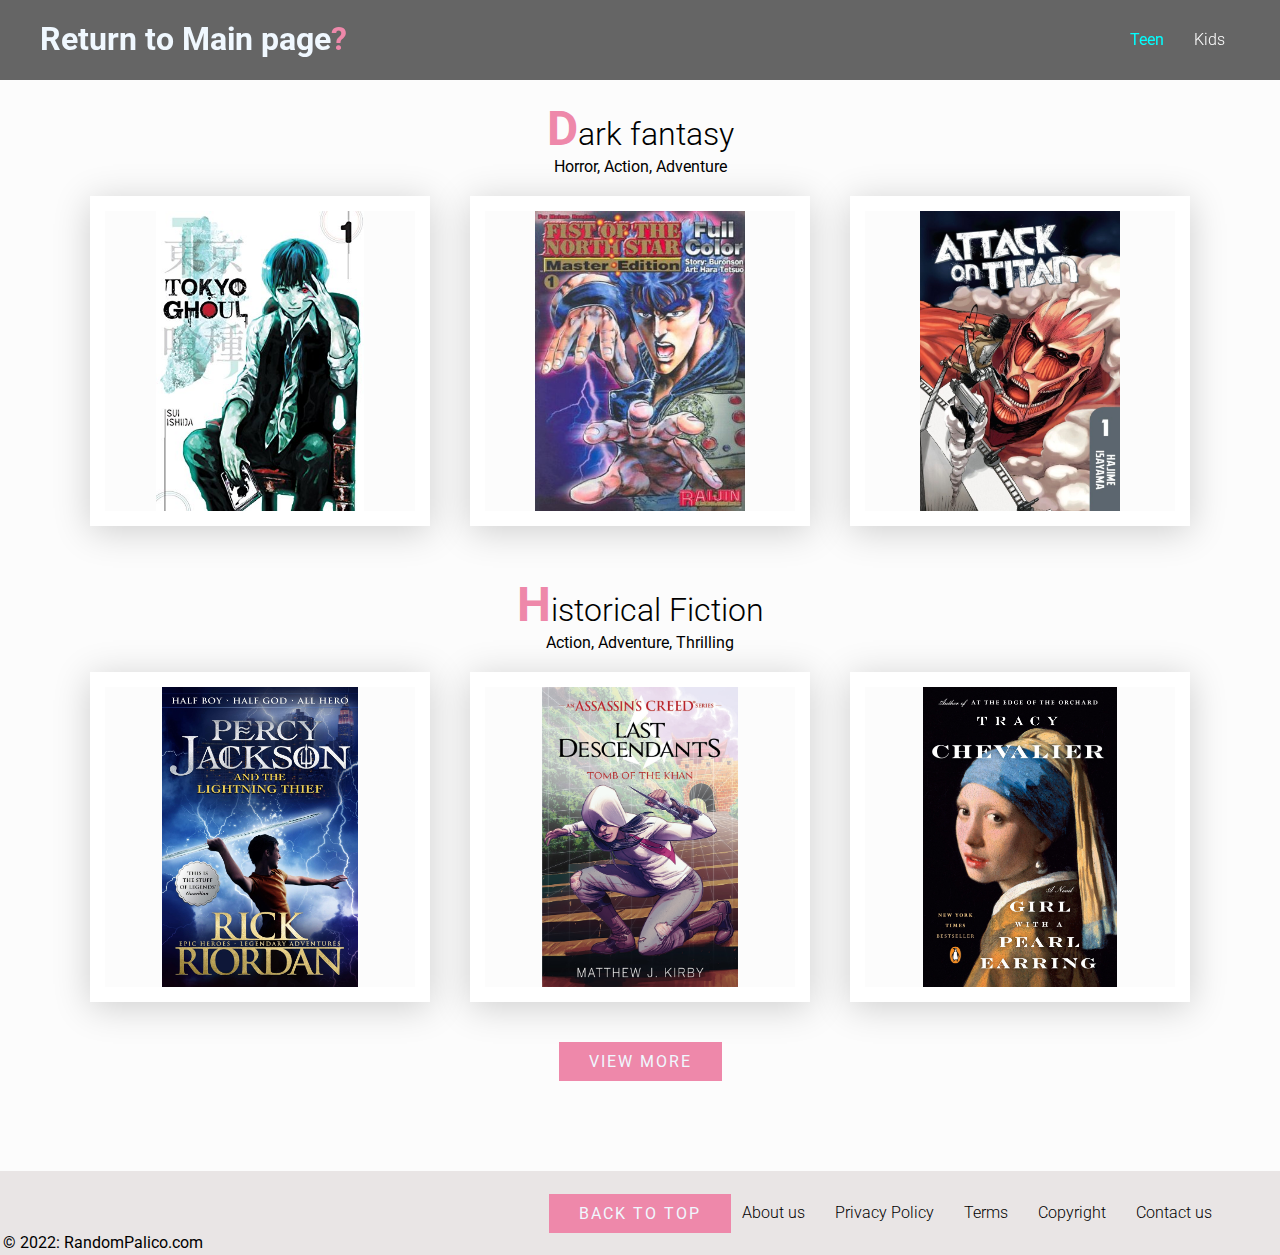
<file: Assets/category.html>
<!DOCTYPE html>
<html lang="en">

<head>
    <meta charset="UTF-8">
    <meta http-equiv="X-UA-Compatible" content="IE=edge">
    <meta name="viewport" content="width=device-width, initial-scale=1.0">
    <title>Teens</title>
    <link rel="stylesheet" href="/CSS/category/style.css">
</head>

<body>
    <!--HEADER START-->
    <header>
        <a href="/index.html" class="return">Return to Main page<span>?</span></a>
        <nav>
            <div class="navbar">
                <ul class="navigation">
                    <li style="color: aqua;">Teen</li>
                    <li><a href="/Assets/category1.html">Kids</a></li>
                </ul>
            </div>
        </nav>
    </header>
    <!--HEADER END-->

    <!--Category 1 START-->
    <section class="category" id="category1">
        <div class="title">
            <h2 class="Headingtxt"><span>D</span>ark fantasy</h2>
            <p>Horror, Action, Adventure</p>
        </div>
        <!--Content START-->
        <div class="content">
            <div class="box">
                <div class="imgBx">
                    <a href="#book10"><img src="/Images/book10.jpeg" alt="Attack on Titan "></a>
                </div>
                <div id="book10" class="overlay">
                    <div class="popup">
                        <h2>Attack on Titans <br>
                        </h2>
                        <a class="close" href="#books">&times;</a>
                        <div class="content">
                            <p><strong>Author:</strong> Isayama Hajime
                                <br> <br>
                                <strong>Published date:</strong> 9 September 2009
                                <br> <br>
                                <strong>Category:</strong> Dark Fantasy, Horror
                                <br> <br>
                                <strong>Pages:</strong> 100 pages
                                <br> <br>
                                <strong>Description:</strong>
                                <br> <br>
                                A Japanese manga series written and illustrated by Hajime Isayama, Attack on Titan is
                                set in a world where humanity
                                lives inside cities surrounded by enormous walls that protect them from gigantic
                                man-eating humanoids called Titans.
                            </p>
                            <a href="/Assets/bookdetails1.html" class="btn">View more</a>
                        </div>
                    </div>
                </div>
            </div>
            <div class="box">
                <div class="imgBx">
                    <a href="#book2"><img src="/Images/book2.jpg" alt="Fist of the North Star"></a>
                </div>
                <div id="book2" class="overlay">
                    <div class="popup">
                        <h2>Fist of the North Star<br>
                            <p>MASTER EDITION 1 </p>
                        </h2>
                        <a class="close" href="#books">&times;</a>
                        <div class="content">
                            <p><strong>Author:</strong> Buronson, Tetsuo Hara
                                <br> <br>
                                <strong>Published date:</strong> 12 January 2022
                                <br> <br>
                                <strong>Category:</strong> Action, Adventure
                                <br> <br>
                                <strong>Pages:</strong> 306 pages
                                <br> <br>
                                <strong>Description:</strong>
                                <br> <br>
                                After a devastating nuclear war in 199X, the world is in ruins. Bandits have seized
                                power and started preying on the
                                weak. For many people, every day is a struggle for sheer survival. But then a glimmer of
                                hope appears in the firmament:
                                Kenshiro, who has been reduced to a tramp, is determined to protect the people and
                                restore justice to the world. He uses
                                a very special technique - and so begins an adventurous journey through the apocalyptic
                                wasteland!
                            </p>
                            <a href="/Assets/bookdetails1.html" class="btn">View more</a>
                        </div>
                    </div>
                </div>
            </div>
            <div class="box">
                <div class="imgBx">
                    <a href="#book3"><img src="/Images/book3.jpg" alt="Tokyo Ghoul"></a>
                </div>
                <div id="book3" class="overlay">
                    <div class="popup">
                        <h2>Tokyo Ghoul<br>
                            <p>Vol 1</p>
                        </h2>
                        <a class="close" href="#books">&times;</a>
                        <div class="content">
                            <p><strong>Author:</strong> Sui Ishida
                                <br> <br>
                                <strong>Published date:</strong> 16 June 2015
                                <br> <br>
                                <strong>Category:</strong> Manga, Horror
                                <br> <br>
                                <strong>Pages:</strong> 224 pages
                                <br> <br>
                                <strong>Description:</strong>
                                <br> <br>
                                Shy Ken Kaneki is thrilled to go on a date with the beautiful Rize. But it turns out
                                that she’s only interested in his body—eating it, that is. When a morally questionable
                                rescue transforms him into the first half-human half-Ghoul hybrid, Ken is drawn into the
                                dark and violent world of Ghouls, which exists alongside our own.
                            </p>
                            <a href="/Assets/bookdetails1.html" class="btn">View more</a>
                        </div>
                    </div>
                </div>
            </div>
        </div>
        <!--Content END-->
    </section>
    <!--Category 1 END-->

    <!--Category 2 START-->
    <section class="category" id="category2">
        <div class="title">
            <h2 class="Headingtxt"><span>H</span>istorical Fiction</h2>
            <p>Action, Adventure, Thrilling</p>
        </div>
        <!--Content START-->
        <div class="content">
            <div class="box">
                <div class="imgBx">
                    <a href="#book11"><img src="/Images/book11.jpg" alt="Girl with a Pearl Earring"></a>
                </div>
                <div id="book11" class="overlay">
                    <div class="popup">
                        <h2>Girl With a Pearl Earring: <br> A Servant's Life, a Master's ...
                        </h2>
                        <a class="close" href="#books">&times;</a>
                        <div class="content">
                            <p><strong>Author:</strong> Tracy Chevalier
                                <br> <br>
                                <strong>Published date:</strong> 1999
                                <br> <br>
                                <strong>Category:</strong> Historical Fiction
                                <br> <br>
                                <strong>Pages:</strong> 258 pages
                                <br> <br>
                                <strong>Description:</strong>
                                <br> <br>
                                Girl with a Pearl Earring is a 1999 historical novel written by Tracy Chevalier. Set in
                                17th-century Delft, Holland, the
                                novel was inspired by local painter Johannes Vermeer's Girl with a Pearl Earring.
                                Chevalier presents a fictional account
                                of Vermeer, the model and the painting.
                            </p>
                            <a href="/Assets/bookdetails1.html" class="btn">View more</a>
                        </div>
                    </div>
                </div>
            </div>
            <div class="box">
                <div class="imgBx">
                    <a href="#book1"><img src="/Images/book1.jpg" alt="Assassin's Creed Last Descendants "></a>
                </div>
                <div id="book1" class="overlay">
                    <div class="popup">
                        <h2>Assassin's Creed Last Descendants <br>
                            <p>Tomb of the Khans</p>
                        </h2>
                        <a class="close" href="#books">&times;</a>
                        <div class="content">
                            <p><strong>Author:</strong> Matthew J. Kirby
                                <br> <br>
                                <strong>Published date:</strong> 27 December 2016
                                <br> <br>
                                <strong>Category:</strong> Action, Historic
                                <br> <br>
                                <strong>Pages:</strong> 352 Pages
                                <br> <br>
                                <strong>Description:</strong>
                                <br> <br>
                                Owen and his friends have lost. They managed to do something incredible, but were
                                defeated nonetheless. When they
                                located the first piece of an ancient and powerful relic long considered a legend-the
                                Trident of Eden-it seemed little
                                could stop them. This piece was sought by the Brotherhood of Assassins and the Templar
                                Order, but before either
                                organization could take the piece, it was stolen by an unknown third party. The
                                relationship between the teens
                                fractured-Owen and his friend Javier taking sides with the Assassins, the others with
                                the Templars.
                            </p>
                            <a href="/Assets/bookdetails1.html" class="btn">View more</a>
                        </div>
                    </div>
                </div>
            </div>
            <div class="box">
                <div class="imgBx">
                    <a href="#book12"><img src="/Images/book12.jpg" alt="Percy Jackson"></a>
                </div>
                <div id="book12" class="overlay">
                    <div class="popup">
                        <h2>Percy Jackson<br>
                            <p>The Lightning Thief</p>
                        </h2>
                        <a class="close" href="#books">&times;</a>
                        <div class="content">
                            <p><strong>Author:</strong> Rick Riordan
                                <br> <br>
                                <strong>Published date:</strong> 1 March 2006
                                <br> <br>
                                <strong>Category:</strong> Historical Fiction, Thriller
                                <br> <br>
                                <strong>Pages:</strong> 377 pages
                                <br> <br>
                                <strong>Description:</strong>
                                <br> <br>
                                Twelve-year-old Percy Jackson is on the most dangerous quest of his life. With the help
                                of a satyr and a daughter of Athena, Percy must journey across the United States to
                                catch a thief who has stolen the original weapon of mass destruction — Zeus’ master
                                bolt. Along the way, he must face a host of mythological enemies determined to stop him.
                                Most of all, he must come to terms with a father he has never known, and an Oracle that
                                has warned him of betrayal by a friend.
                            </p>
                            <a href="/Assets/bookdetails1.html" class="btn">View more</a>
                        </div>
                    </div>
                </div>
            </div>
            <div class="title">
                <a href="#" class="btn" id="btn1">View more</a>
            </div>
        </div>
        <!--Content END-->
    </section>
    <!--Category 2 END-->


    <!--Footer START-->
    <footer>
        <!--a button to go to the top of the page-->
        <a href="#" class="btn">Back To Top</a>

        <nav>
            <div class="navbar">
                <ul class="navigation">
                    <li><a href="#">About us</a></li>
                    <li><a href="#">Privacy Policy</a></li>
                    <li><a href="#">Terms</a></li>
                    <li><a href="#">Copyright</a></li>
                    <li><a href="/Assets/contactUs.html">Contact us</a></li>
                </ul>
            </div>
        </nav>

        <div>
            © 2022:
            <a href="#">RandomPalico.com</a>
        </div>

    </footer>
    <!--Footer END-->
</body>

</html>
</file>
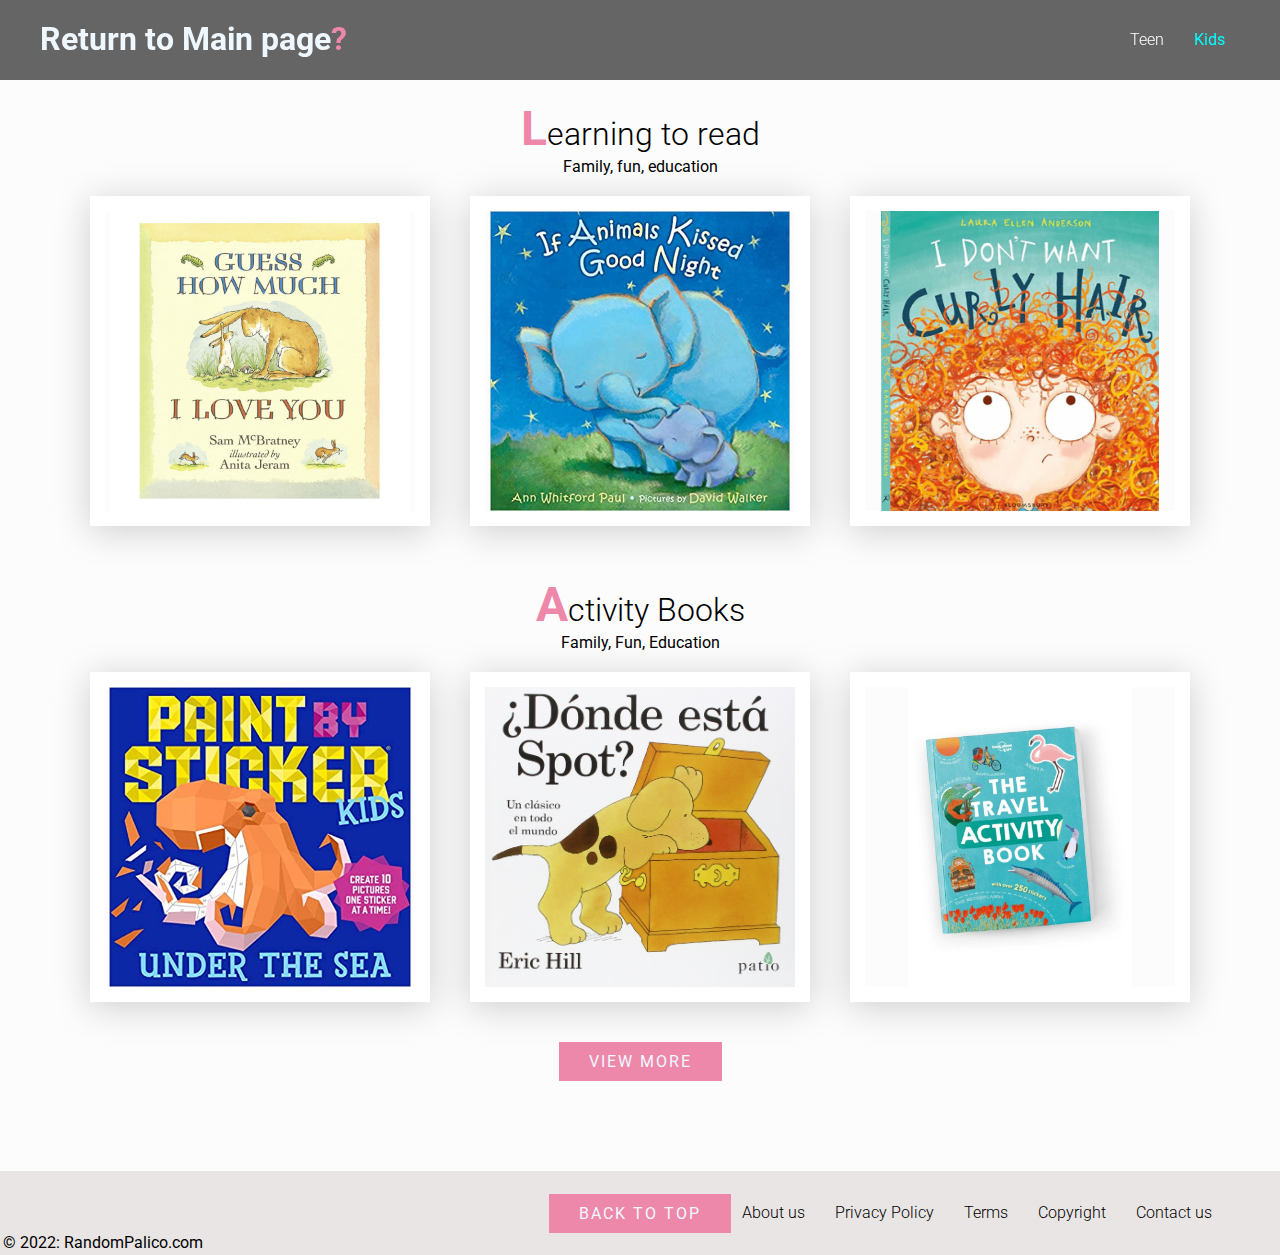
<file: Assets/category1.html>
<!DOCTYPE html>
<html lang="en">

<head>
    <meta charset="UTF-8">
    <meta http-equiv="X-UA-Compatible" content="IE=edge">
    <meta name="viewport" content="width=device-width, initial-scale=1.0">
    <title>Kids</title>
    <link rel="stylesheet" href="/CSS/category/style.css">
</head>

<body>
    <!--HEADER START-->
    <header>
        <a href="/index.html" class="return">Return to Main page<span>?</span></a>
        <nav>
            <div class="navbar">
                <ul class="navigation">
                    <li><a href="/Assets/category.html">Teen</a></li>
                    <li style="color: aqua;">Kids</li>
                </ul>
            </div>
        </nav>
    </header>
    <!--HEADER END-->

    <!--Category 1 START-->
    <section class="category" id="category1">
        <div class="title">
            <h2 class="Headingtxt"><span>L</span>earning to read</h2>
            <p>Family, fun, education</p>
        </div>
        <!--Content START-->
        <div class="content">
            <div class="box">
                <div class="imgBx">
                    <a href="#book6"><img src="/Images/book6.png" alt="I don't want curly hair"></a>
                </div>
                <div id="book6" class="overlay">
                    <div class="popup">
                        <h2>I Don't Want Curly Hair!<br>
                        </h2>
                        <a class="close" href="#books">&times;</a>
                        <div class="content">
                            <p><strong>Author:</strong> Laura Ellen Anderson
                                <br> <br>
                                <strong>Published date:</strong> 9 February 2017
                                <br> <br>
                                <strong>Category:</strong> Children, education
                                <br> <br>
                                <strong>Pages:</strong> 32 pages
                                <br> <br>
                                <strong>Description:</strong>
                                <br> <br>
                                NO! I do not want this BIG CURLY HAIR!
                                It's messy and silly and just plain unfair.
                                <br> <br>
                                All Curly Haired Girl has ever wanted is straight and luscious locks, but when she meets
                                a little girl with the
                                smoothest, silkiest hair, who says all she's ever wanted is spirally, squiggly hair,
                                they are BOTH confused!
                                <br> <br>
                                A hilarious tale about loving what we have. And hair, lots and lots of hair.
                                <br> <br>
                                I Don't Want Curly Hair! is glorious new picture book for little people who always want
                                what they can't have! From the
                                brilliant Laura Ellen Anderson illustrator of the bestselling Witch Wars series.
                            </p>
                            <a href="/Assets/bookdetails1.html" class="btn">View more</a>
                        </div>
                    </div>
                </div>
            </div>
            <div class="box">
                <div class="imgBx">
                    <a href="#book13"><img src="/Images/book13.jpg" alt="If animals kissed good night"></a>
                </div>
                <div id="book13" class="overlay">
                    <div class="popup">
                        <h2>If animals kissed good night<br>
                        </h2>
                        <a class="close" href="#books">&times;</a>
                        <div class="content">
                            <p><strong>Author:</strong> Ann Whitford Paul
                                <br> <br>
                                <strong>Published date:</strong> 1 April 2008
                                <br> <br>
                                <strong>Category:</strong> Children, Education
                                <br> <br>
                                <strong>Pages:</strong> 32 pages
                                <br> <br>
                                <strong>Description:</strong>
                                <br> <br>
                                In a cozy bedtime chat with her mom, a young girl wonders how animal families might say
                                good night. Would Wolf and his pup “kiss and then HOWL”? Would Bear and her cub “kiss
                                and then GROWL”? But what about Sloth and her baby? They move soooo slooowwwww . . .
                                they’re sure to be kissing from early evening until long after everyone else is fast
                                asleep! <br> <br>

                                With its whimsical art and playful rhymed verse, this affectionate picture book is bound
                                to become a bedtime favorite.
                            </p>
                            <a href="/Assets/bookdetails1.html" class="btn">View more</a>
                        </div>
                    </div>
                </div>
            </div>
            <div class="box">
                <div class="imgBx">
                    <a href="#book14"><img src="/Images/book14.jpg" alt="Guess How Much I Love You"></a>
                </div>
                <div id="book14" class="overlay">
                    <div class="popup">
                        <h2>Guess How Much I Love You<br>
                        </h2>
                        <a class="close" href="#books">&times;</a>
                        <div class="content">
                            <p><strong>Author:</strong> Sam McBratney
                                <br> <br>
                                <strong>Published date:</strong> 1994
                                <br> <br>
                                <strong>Category:</strong> Children, Education
                                <br> <br>
                                <strong>Pages:</strong> 32 pages
                                <br> <br>
                                <strong>Description:</strong>
                                <br> <br>
                                Guess How Much I Love You is a British children's book written by Sam McBratney and
                                illustrated by Anita Jeram,
                                published in 1994, in the United Kingdom by Walker Books and in 1995, in the United
                                States by its subsidiary Candlewick
                                Press. The book was a 1996 ALA Notable Children's Book.
                            </p>
                            <a href="/Assets/bookdetails1.html" class="btn">View more</a>
                        </div>
                    </div>
                </div>
            </div>
        </div>
        <!--Content END-->
    </section>
    <!--Category 1 END-->

    <!--Category 2 START-->
    <section class="category" id="category2">
        <div class="title">
            <h2 class="Headingtxt"><span>A</span>ctivity Books</h2>
            <p>Family, Fun, Education</p>
        </div>
        <!--Content START-->
        <div class="content">
            <div class="box">
                <div class="imgBx">
                    <a href="#book15"><img src="/Images/book15.jpg" alt="Little children's travel activity book"></a>
                </div>
                <div id="book15" class="overlay">
                    <div class="popup">
                        <h2>Little children's travel activity book
                        </h2>
                        <a class="close" href="#books">&times;</a>
                        <div class="content">
                            <p><strong>Author:</strong> Rebecca Gilpin
                                <br> <br>
                                <strong>Published date:</strong> July 2013
                                <br> <br>
                                <strong>Category:</strong> Children, Activities
                                <br> <br>
                                <strong>Pages:</strong> 64
                                <br> <br>
                                <strong>Description:</strong>
                                <br> <br>
                                An attractive write-in activity book jam-packed with things to do, including puzzles to
                                solve, doodles to draw, games to
                                play and new words to learn. Puzzles, mazes and colouring tasks are set in popular
                                holiday destinations around the
                                world, with all answers and solutions provided at the back of the book.
                            </p>
                            <a href="/Assets/bookdetails1.html" class="btn">View more</a>
                        </div>
                    </div>
                </div>
            </div>
            <div class="box">
                <div class="imgBx">
                    <a href="#book16"><img src="/Images/book16.jpg" alt="Where's spot"></a>
                </div>
                <div id="book16" class="overlay">
                    <div class="popup">
                        <h2>Where's spot
                        </h2>
                        <a class="close" href="#books">&times;</a>
                        <div class="content">
                            <p><strong>Author:</strong> Eric Hill
                                <br> <br>
                                <strong>Published date:</strong> 1980
                                <br> <br>
                                <strong>Category:</strong> Children, Activities
                                <br> <br>
                                <strong>Pages:</strong> 16 pages
                                <br> <br>
                                <strong>Description:</strong>
                                <br> <br>
                                "Very young children will join in the search for Spot, with his mother Sally, as she
                                encounters other animals along the
                                way hidden behind the flaps. Each double spread has a door to open or a covering to
                                lift. The large ink-and-water color
                                illustrations abound with good humor." Publishers Weekly.
                            </p>
                            <a href="/Assets/bookdetails1.html" class="btn">View more</a>
                        </div>
                    </div>
                </div>
            </div>
            <div class="box">
                <div class="imgBx">
                    <a href="#book18"><img src="/Images/book18.jpg" alt="Percy Jackson"></a>
                </div>
                <div id="book18" class="overlay">
                    <div class="popup">
                        <h2>Paint by Sticker Kids
                        </h2>
                        <a class="close" href="#books">&times;</a>
                        <div class="content">
                            <p><strong>Author:</strong> Workman Publishing Company
                                <br> <br>
                                <strong>Published date:</strong> 16 May 2017
                                <br> <br>
                                <strong>Category:</strong> Children, Activities
                                <br> <br>
                                <strong>Pages:</strong> 34 pages
                                <br> <br>
                                <strong>Description:</strong>
                                <br> <br>
                                Paint by Sticker is the most exciting new idea in activity books, both for grown-ups and
                                kids. A compelling activity for
                                crafters and artists, doodlers and colorers of all ages, each Paint by Sticker Kids book
                                includes everything you need to
                                create ten vibrant, full-color “paintings.” The original images are rendered in
                                low-poly, a computer graphics style
                                using geometric polygon shapes to create a 3D effect. As in paint-by-number, each
                                template is divided into spaces, each
                                with a number that corresponds to a particular sticker. Find the sticker, peel it, and
                                place it in the right space.
                            </p>
                            <a href="/Assets/bookdetails1.html" class="btn">View more</a>
                        </div>
                    </div>
                </div>
            </div>
            <div class="title">
                <a href="#" class="btn" id="btn1">View more</a>
            </div>
        </div>
        <!--Content END-->
    </section>
    <!--Category 2 END-->


    <!--Footer START-->
    <footer>
        <!--a button to go to the top of the page-->
        <a href="#" class="btn">Back To Top</a>

        <nav>
            <div class="navbar">
                <ul class="navigation">
                    <li><a href="#">About us</a></li>
                    <li><a href="#">Privacy Policy</a></li>
                    <li><a href="#">Terms</a></li>
                    <li><a href="#">Copyright</a></li>
                    <li><a href="/Assets/contactUs.html">Contact us</a></li>
                </ul>
            </div>
        </nav>

        <div>
            © 2022:
            <a href="#">RandomPalico.com</a>
        </div>

    </footer>
    <!--Footer END-->
</body>

</html>
</file>
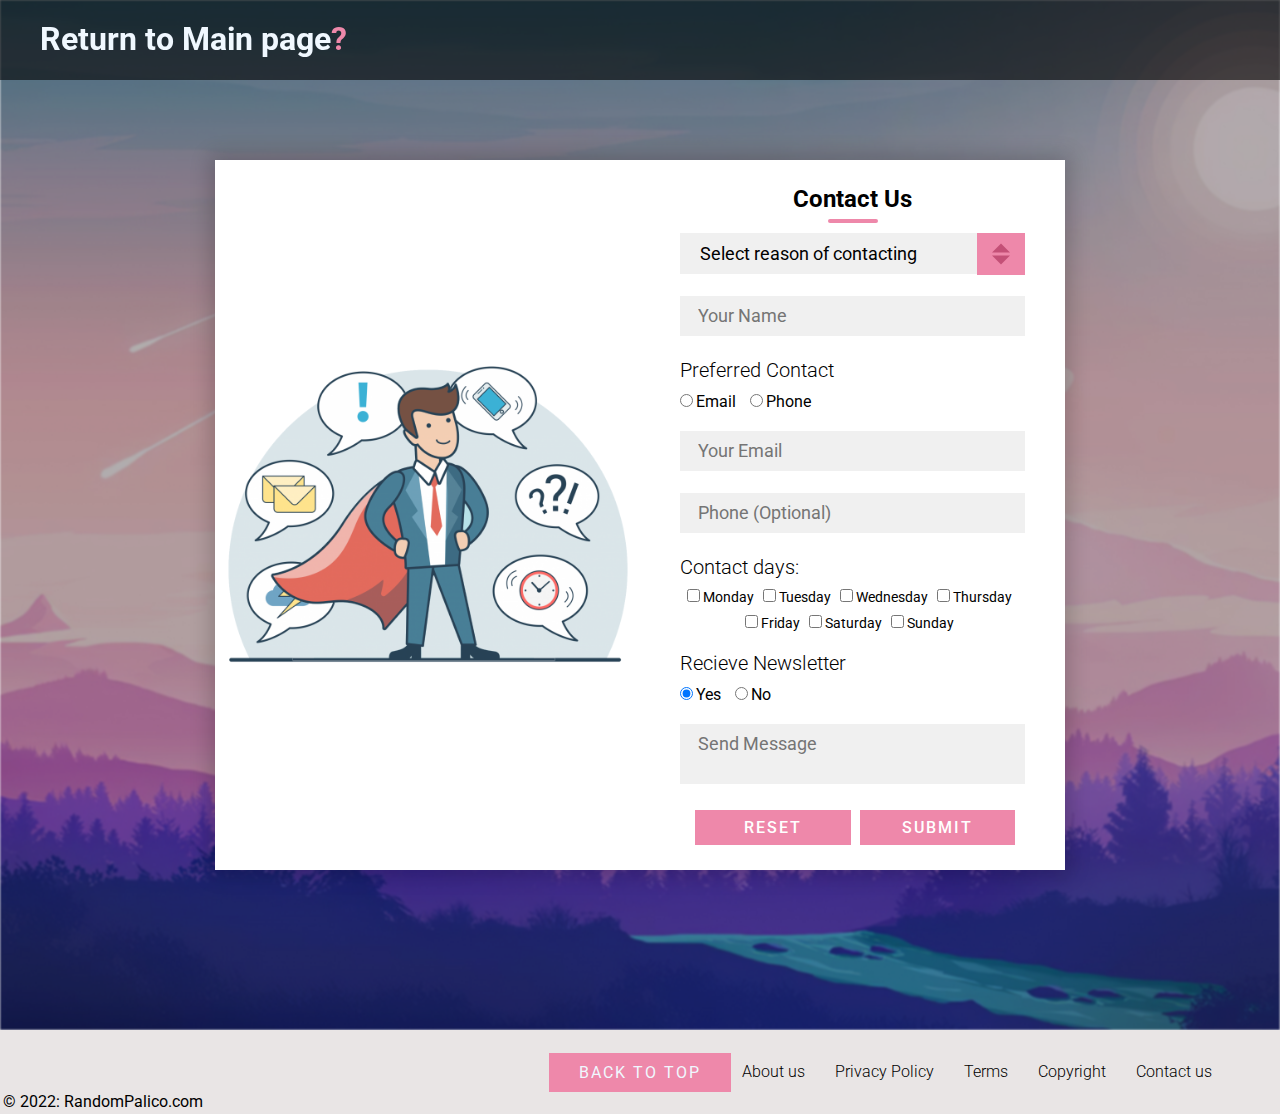
<file: Assets/contactUs.html>
<!DOCTYPE html>
<html lang="en">

<head>
    <meta charset="UTF-8">
    <meta http-equiv="X-UA-Compatible" content="IE=edge">
    <meta name="viewport" content="width=device-width, initial-scale=1.0">
    <title>Contact Us</title>
    <link rel="stylesheet" href="/CSS/contactUs/style.css">
</head>

<body>
    <!--HEADER START-->
    <header>
        <a href="/index.html" class="return" id="return">Return to Main page<span>?</span></a>
    </header>
    <!--HEADER END-->

    <section>
        <!--Form START-->
        <form>
            <div class="container">
                <div class="contactBx">
                    <div class="Cleft"></div>
                    <div class="Cright">
                        <h2>Contact Us</h2>
                        <div class="dropSelector">
                            <select required>
                                <option value="reason" disabled selected>Select reason of contacting</option>
                                <option value="sell">I want to sell books</option>
                                <option value="buy">I want to buy books</option>
                                <option value="feed">Feedback</option>
                                <option value="other">Other</option>
                            </select>
                            <span class="arrow"></span>
                        </div>
                        <input type="text" class="field" placeholder="Your Name" required>

                        <div class="preferred-contact">
                            <h3>Preferred Contact</h3>
                            <label class="radio-inline">
                                <input type="radio" name="preferred-contact" value="1">Email
                            </label>
                            <label class="radio-inline">
                                <input type="radio" name="preferred-contact" value="2">Phone
                            </label>
                        </div>

                        <input type="text" class="field" placeholder="Your Email" required>
                        <input type="text" class="field" placeholder="Phone (Optional)">

                        <div class="contactday">
                            <h3>Contact days:</h3>
                            <div class="top">
                                <label class="checkbox-inline">
                                    <input type="checkbox" value="1">Monday
                                </label>
                                <label class="checkbox-inline">
                                    <input type="checkbox" value="2">Tuesday
                                </label>
                                <label class="checkbox-inline">
                                    <input type="checkbox" value="3">Wednesday
                                </label>
                                <label class="checkbox-inline">
                                    <input type="checkbox" value="4">Thursday
                                </label>
                            </div>
                            <div class="bottom">
                                <label class="checkbox-inline">
                                    <input type="checkbox" value="5">Friday
                                </label>
                                <label class="checkbox-inline">
                                    <input type="checkbox" value="6">Saturday
                                </label>
                                <label class="checkbox-inline">
                                    <input type="checkbox" value="7">Sunday
                                </label>
                            </div>
                        </div>

                        <div class="newsletter">
                            <h3>Recieve Newsletter</h3>
                            <label class="radio-inline">
                                <input type="radio" name="newsletter" value="1" checked>Yes
                            </label>
                            <label class="radio-inline">
                                <input type="radio" name="newsletter" value="2">No
                            </label>
                        </div>


                        <textarea placeholder="Send Message" class="field" required></textarea>
                        <div class="inputBx">
                            <input type="reset" value="Reset">
                            <input type="submit" value="Submit">
                        </div>
                    </div>
                </div>
            </div>
        </form>
        <!--Form END-->
    </section>

    <!--Footer START-->
    <footer>
        <!--a button to go to the top of the page-->
        <a href="#" class="btn">Back To Top</a>

        <nav>
            <div class="navbar">
                <ul class="navigation">
                    <li><a href="#">About us</a></li>
                    <li><a href="#">Privacy Policy</a></li>
                    <li><a href="#">Terms</a></li>
                    <li><a href="#">Copyright</a></li>
                    <li><a href="/Assets/contactUs.html">Contact us</a></li>
                </ul>
            </div>
        </nav>

        <div>
            © 2022:
            <a href="#">RandomPalico.com</a>
        </div>

    </footer>
    <!--Footer END-->
</body>

</html>
</file>
<file: CSS/webmain/style.css>
@import url('https://fonts.googleapis.com/css?family=Roboto:200,300,400,500,600,700,800,900&display=swap');

* {
    font-family: 'Roboto', sans-serif;
    margin: 0px;
    padding: 0px;
    box-sizing: border-box;
    scroll-behavior: smooth;
}

body {
    min-height: 1000px;
    background-color: rgba(0, 0, 0, 0.01);
}

p {
    font-size: 1em;
    font-weight: 300;
    color: black;
}


.banner {
    display: flex;
    position: relative;
    width: 100%;
    min-height: 100vh;
    align-items: center;
    justify-content: center;
    background-image: url(/Images/Le\ mountains.jpg);
    box-shadow: inset 0 0 0 1000px rgba(0, 0, 0, 0.3);
    background-size: cover;
}

.banner .content {
    text-align: center;
    max-width: 900px;
}

.banner .content h2 {
    font-size: 5em;
    color: aliceblue;

}

.banner .content p {
    font-size: 1em;
    color: aliceblue;
}

.btn {
    font-size: 1rem;
    color: aliceblue;
    display: inline-block;
    background: #ee88aa;
    padding: 10px 30px;
    margin-top: 20px;
    letter-spacing: 2px;
    text-transform: uppercase;
    text-decoration: none;
    transition: 0.5s;
}

.btn:hover {
    letter-spacing: 6px;
}

header {
    display: flex;
    position: fixed;
    justify-content: space-between;
    transition: 0.5s;
    align-items: center;
    top: 0px;
    left: 0px;
    width: 100%;
    padding: 25px 100px;
    z-index: 9999;
    background-color: rgba(0, 0, 0, 0.6);
}


header .logo {
    color: aliceblue;
    font-weight: 700;
    font-size: 2em;
    text-decoration: none;
}

header .logo:after {
    content: '';
    width: 0%;
    height: 2px;
    background: rgb(5, 155, 241);
    display: block;
    margin: auto;
    transition: 0.5s;
}

header .logo:hover::after {
    width: 100%;
}

header .logo:hover {
    color: rgb(255, 255, 255);
}

header .logo img {
    border: 1px solid white;
    border-radius: 50%;
    width: 55px;
    height: 45px;
    justify-content: center;
    position: fixed;
    top: 20px;
    left: 28px;
}

header .logo img:hover {
    transform: scale(1.1);
}

header .logo span {
    color: #ee88aa;
}

header .navbar .navigation {
    position: relative;
    display: flex;
}

header .navbar .navigation li {
    list-style: none;
    margin-left: 30px;
}

header .navbar .navigation li a {
    text-decoration: none;
    color: white;
    font-weight: 300;
}

header .navbar .navigation li a::after {
    content: '';
    width: 0%;
    height: 2px;
    background: rgb(5, 155, 241);
    display: block;
    margin: auto;
    transition: 0.5s;
}

header .navbar .navigation li a:hover::after {
    width: 100%;
}

header .navbar .navigation li a:hover {
    color: rgb(255, 255, 255);
}

section {
    width: 100%;
    height: 100%;
    padding: 100px;
    align-items: center;
    justify-content: center;
}

.row {
    position: relative;
    width: 100%;
    display: flex;
    justify-content: space-between;
}

.row .col50 {
    position: relative;
    width: 48%;
}

.Headingtxt {
    color: black;
    font-size: 2em;
    font-weight: 300;
}

.Headingtxt span {
    color: #ee88aa;
    font-weight: 700;
    font-size: 1.5em;
}

.row .col50 .imgBx {
    position: relative;
    width: 100%;
    height: 100%;

}

.row .col50 .imgBx img {
    position: absolute;
    top: 0px;
    left: 0px;
    width: 100%;
    height: 100%;
    object-fit: cover;
}

.title {
    width: 100%;
    display: flex;
    align-items: center;
    flex-direction: column;
}


.categories {
    background: url(/Images/night.jpg) no-repeat center;
    box-shadow: inset 0 0 0 1000px rgba(253, 253, 253, 0.6);
    background-size: cover;
}


.categories .content {
    display: flex;
    justify-content: center;
    flex-direction: row-reverse;
    flex-wrap: wrap;
    margin-top: 40px;
}

.categories .content .box {
    width: 340px;
    margin: 20px;
    border: 15px solid #fff;
    background-color: white;
    box-shadow: 0 5px 35px rgba(0, 0, 0, 0.19);
}

.categories .content .box .imgBx {
    position: relative;
    width: 100%;
    height: 300px;
}

.categories .content .box .imgBx img {
    position: absolute;
    top: 0px;
    left: 0px;
    width: 100%;
    height: 100%;
    object-fit: contain;
}

.categories .content .box .imgBx a img:hover {
    transform: scale(1.1);
}

.categories .content .box .overlay{
    position: fixed;
    top: 0;
    bottom: 0;
    left: 0;
    right: 0;
    background: rgba(0, 0, 0, 0.7);
    transition: opacity 500ms;
    visibility: hidden;
    opacity: 0;
}

.categories .content .box .overlay:target {
    visibility: visible;
    opacity: 1;
    z-index: 1;
}

.categories .content .box .overlay .popup {
    margin: 180px auto;
    padding: 20px;
    background: #fff;
    border-radius: 5px;
    width: 30%;
    position: relative;
    transition: all 5s ease-in-out;
}

.categories .content .box .overlay .popup h2 {
    margin-top: 0;
    color: #333;
}

.categories .content .box .overlay .popup .close {
    position: absolute;
    top: 20px;
    right: 30px;
    transition: all 200ms;
    font-size: 30px;
    font-weight: bold;
    text-decoration: none;
    color: #333;
}

.categories .content .box .overlay .popup .close:hover {
    color: #ee88aa;
}

.categories .content .box .overlay .popup .content {
    max-height: 100%;
    overflow: auto;
    text-align: left !important;
    justify-content: left !important;
}

.categories .content .box .text {
    padding: 15px 0 5px;

}

.categories .content .box .text h3 {
    font-weight: 400;
    color: black;
}

.books .content {
    display: flex;
    justify-content: center;
    flex-direction: row-reverse;
    flex-wrap: wrap;
    margin-top: 40px;
}

.books .content .box {
    width: 340px;
    margin: 20px;
    border: 15px solid #fff;
    box-shadow: 0 5px 35px rgba(0, 0, 0, 0.19);
}

.books .content .box .imgBx {
    position: relative;
    width: 100%;
    height: 300px;
}

.books .content .box .imgBx img {
    position: absolute;
    top: 0px;
    left: 0px;
    width: 100%;
    height: 100%;
    object-fit: contain;
}

.books .content .box .imgBx a img:hover {
    transform: scale(1.1);
}

.books .content .box .overlay{
    position: fixed;
    top: 0;
    bottom: 0;
    left: 0;
    right: 0;
    background: rgba(0, 0, 0, 0.7);
    transition: opacity 500ms;
    visibility: hidden;
    opacity: 0;
}

.books .content .box .overlay:target {
    visibility: visible;
    opacity: 1;
    z-index: 1;
}

.books .content .box .overlay .popup {
    margin: 180px auto;
    padding: 20px;
    background: #fff;
    border-radius: 5px;
    width: 30%;
    position: relative;
    transition: all 5s ease-in-out;
}

.books .content .box .overlay .popup h2 {
    margin-top: 0;
    color: #333;
}

.books .content .box .overlay .popup .close {
    position: absolute;
    top: 20px;
    right: 30px;
    transition: all 200ms;
    font-size: 30px;
    font-weight: bold;
    text-decoration: none;
    color: #333;
}

.books .content .box .overlay .popup .close:hover {
    color: #ee88aa;
}

.books .content .box .overlay .popup .content {
    max-height: 100%;
    overflow: auto;
    text-align: left !important;
    justify-content: left !important;
}

.books .content .box .text {
    padding: 15px 0 5px;

}

.books .content .box .text h3 {
    font-weight: 400;
    color: black;
}

.contact {
    background: url(/Images/sunset.png);
    box-shadow: inset 0 0 0 1000px rgba(0, 0, 0, 0.0);
    background-size: cover;
}

.MinicontactFm {
    padding: 75px 50px;
    background: white;
    box-shadow: 0 15px 50px rgba(0,0,0,0.1);
    max-width: 500px;
    margin: 50px auto;
}

.MinicontactFm h3 {
    color: black;
    font-size: 1.2em;
    margin-bottom: 20px;
    font-weight: 500;
}

.MinicontactFm .inputBx {
    position: relative;
    width: 100%;
    margin-bottom: 5px;
}

.MinicontactFm .inputBx input,
.MinicontactFm .inputBx textarea{
    width: 100%;
	border: 2px solid rgba(0, 0, 0, 0);
	outline: none;
	background-color: rgba(230, 230, 230, 0.6);
	padding: 0.5rem 1rem;
	font-size: 1.1rem;
	margin-bottom: 22px;
	transition: 0.3s;
    resize: none;
}

.MinicontactFm .inputBx input:hover,
.MinicontactFm .inputBx textarea:hover{
    background-color: rgba(0, 0, 0, 0.1);
}

.MinicontactFm .inputBx input[type="submit"] {
    font-size: 1em;
    background-color: #ee88aa;
    color: white;
    display: inline-block;
    text-transform: uppercase;
    text-decoration: none;
    letter-spacing: 2px;
    transition: 0.5s;
    max-width: 100px;
    font-weight: 500;
    border: none;
    cursor: pointer;
}

.MinicontactFm .inputBx input[type="submit"]:hover {
    background-color: #c45077;
} 

footer {
    text-align: center; 
    padding: 3px;
    background-color: rgb(233, 229, 229);
}

footer div {
    color: black;
    text-align: left !important;
}

footer div a {
    color: black;
    text-align: left !important;
    text-decoration: none;
}

footer .navbar .navigation {
    position: relative;
    display: flex;
    float: right;
    margin-right: 65px;
    bottom: 30px;

}

footer .navbar .navigation li {
    list-style: none;
    margin-left: 30px;    
}

footer .navbar .navigation li a {
    text-decoration: none;
    color: rgb(0, 0, 0);
    font-weight: 300;
}

footer .navbar .navigation li a::after {
    content: '';
    width: 0%;
    height: 2px;
    background: rgb(5, 155, 241);
    display: block;
    margin: auto;
    transition: 0.5s;
}

footer .navbar .navigation li a:hover::after {
    width: 100%;
}

footer .navbar .navigation li a:hover {
    color: rgb(0, 0, 0);
}


@media screen and (max-width:960px) {
    header {
        padding: 10px 20px;
    }

    header .logo {
        font-size: 1.8em;
    }
    header .logo img {
        display: none;
    }

    header .navbar .navigation {
        display: block;
    }
    section {
        padding: 20px;
    }
    .banner .content h2 {
        font-size: 3em;
        color: white;
    }
    .row {
        flex-direction: column;
    }
    .row .col50 {
        position: relative;
        width: 100%;
    }
    .row .col50 .imgBx {
        height: 300px;
        margin-top: 20px;
    }

    .categories .content {
        margin-top: 20px;
    }
    
    .categories .content .box {
        margin: 10px;
    }

    .categories .content .box .overlay .popup {
        width: 90%;
    }
    .categories .content .box .overlay .popup {
        margin: 155px auto;
    }
    .categories .content .box .imgBx {
        height: 260px;
    }


    .books .content {
        margin-top: 20px;
    }
    
    .books .content .box {
        margin: 10px;
    }

    .books .content .box .overlay .popup {
        width: 90%;
    }
    .books .content .box .overlay .popup {
        margin: 155px auto;
    }
    .books .content .box .imgBx {
        height: 260px;
    }

    .MinicontactFm {
        padding: 35px 50px;
        margin-top: 20px;
        margin-bottom: 30px;
    }
    footer div, 
    footer div a {
        margin-top: 20px;
    }
    footer .navbar .navigation {
        display: none;
    }
}
</file>
<file: CSS/bookdetails/style.css>
/*import font Roboto */
@import url('https://fonts.googleapis.com/css?family=Roboto:200,300,400,500,600,700,800,900&display=swap');

* {
    font-family: 'Roboto', sans-serif;
    margin: 0px;
    padding: 0px;
    box-sizing: border-box;
    scroll-behavior: smooth;
    transition: 0.5s;
}

body {
    min-height: 1000px;
    background-color: rgba(0, 0, 0, 0.01);
}


header {
    display: flex;
    position: fixed;
    justify-content: space-between;
    transition: 0.5s;
    align-items: center;
    top: 0px;
    left: 0px;
    width: 100%;
    padding: 20px 40px;
    z-index: 9999;
    background-color: rgba(0, 0, 0, 0.6);
}

header .return {
    color: aliceblue;
    font-weight: 700;
    font-size: 2em;
    text-decoration: none;
}

header .return:after {
    content: '';
    width: 0%;
    height: 2px;
    background: rgb(5, 155, 241);
    display: block;
    margin: auto;
    transition: 0.5s;
}

header .return:hover::after {
    width: 100%;
}

header .return:hover {
    color: rgb(255, 255, 255);
}

header .return span {
    color: #ee88aa;
}

header .navbar .navigation {
    position: relative;
    display: flex;
    margin-right: 15px;
}

header .navbar .navigation li {
    list-style: none;
    margin-left: 30px;
}

header .navbar .navigation li a {
    text-decoration: none;
    color: white;
    font-weight: 300;
}

header .navbar .navigation li a::after {
    content: '';
    width: 0%;
    height: 2px;
    background: rgb(5, 155, 241);
    display: block;
    margin: auto;
    transition: 0.5s;
}

header .navbar .navigation li a:hover::after {
    width: 100%;
}

header .navbar .navigation li a:hover {
    color: rgb(255, 255, 255);
}

body {
    min-height: 1000px;
    margin-top: 100px;
    background-color: rgba(0, 0, 0, 0.01);
}

section {
    padding-top: 10px;
    padding-left: 100px;
    padding-right: 100px;
    padding-bottom: 100px;
}

/* .row {
    position: relative;
    width: 100%;
    display: flex;
    justify-content: space-between;
}

.row .col50 {
    position: relative;
    width: 48%;
} */

.Detailstxt {
    color: black;
    font-size: 3.5em;
    font-weight: 300;
}

.Detailstxt span {
    color: #ee88aa;
    font-weight: 700;
    font-size: 1.5em;
}

.Headingtxt {
    color: black;
    font-size: 2em;
    font-weight: 300;
}

.Headingtxt span {
    color: #ee88aa;
    font-weight: 700;
    font-size: 1.5em;
}

.title {
    width: 100%;
    display: flex;
    align-items: center;
    flex-direction: column;
}


.Headingtxt {
    color: black;
    font-size: 2em;
    font-weight: 300;
}

.Headingtxt span {
    color: #ee88aa;
    font-weight: 700;
    font-size: 1.5em;
}

.btn {
    font-size: 1rem;
    color: aliceblue;
    display: inline-block;
    background: #ee88aa;
    padding: 10px 30px;
    margin-top: 20px;
    letter-spacing: 2px;
    text-transform: uppercase;
    text-decoration: none;
    transition: 0.5s;
}

#btn1 {
    margin-bottom: 60px !important;
}

.btn:hover {
    letter-spacing: 6px;
}

.others {
    margin-top: 10px !important;
}

.others .content {
    display: flex;
    justify-content: center;
    flex-direction: row-reverse;
    flex-wrap: wrap;
    margin-bottom: 30px;
}

.others .content .box {
    width: 340px;
    margin: 20px;
    border: 15px solid #fff;
    box-shadow: 0 5px 35px rgba(0, 0, 0, 0.19);
}

.others .content .box .imgBx {
    position: relative;
    width: 100%;
    height: 300px;
}

.others .content .box .imgBx img {
    position: absolute;
    top: 0px;
    left: 0px;
    width: 100%;
    height: 100%;
    object-fit: contain;
}

.others .content .box .imgBx a img:hover {
    transform: scale(1.1);
}

.others .content .box .overlay {
    position: fixed;
    top: 0;
    bottom: 0;
    left: 0;
    right: 0;
    background: rgba(0, 0, 0, 0.7);
    transition: opacity 500ms;
    visibility: hidden;
    opacity: 0;
}

.others .content .box .overlay:target {
    visibility: visible;
    opacity: 1;
    z-index: 1;
}

.others .content .box .overlay .popup {
    margin: 180px auto;
    padding: 20px;
    background: #fff;
    border-radius: 5px;
    width: 30%;
    position: relative;
    transition: all 5s ease-in-out;
}

.others .content .box .overlay .popup h2 {
    margin-top: 0;
    color: #333;
}

.others .content .box .overlay .popup .close {
    position: absolute;
    top: 20px;
    right: 30px;
    transition: all 200ms;
    font-size: 30px;
    font-weight: bold;
    text-decoration: none;
    color: #333;
}

.others .content .box .overlay .popup .close:hover {
    color: #ee88aa;
}

.others .content .box .overlay .popup .content {
    max-height: 100%;
    overflow: auto;
    text-align: left !important;
    justify-content: left !important;
}

.others .content .box .text {
    padding: 15px 0 5px;

}

.others .content .box .text h3 {
    font-weight: 400;
    color: black;
}

footer {
    text-align: center;
    padding: 3px;
    background-color: rgb(233, 229, 229);
}

footer div {
    color: black;
    text-align: left !important;
}

footer div a {
    color: black;
    text-align: left !important;
    text-decoration: none;
}

footer .navbar .navigation {
    position: relative;
    display: flex;
    float: right;
    margin-right: 65px;
    bottom: 30px;

}

footer .navbar .navigation li {
    list-style: none;
    margin-left: 30px;
}

footer .navbar .navigation li a {
    text-decoration: none;
    color: rgb(0, 0, 0);
    font-weight: 300;
}

footer .navbar .navigation li a::after {
    content: '';
    width: 0%;
    height: 2px;
    background: rgb(5, 155, 241);
    display: block;
    margin: auto;
    transition: 0.5s;
}

footer .navbar .navigation li a:hover::after {
    width: 100%;
}

footer .navbar .navigation li a:hover {
    color: rgb(0, 0, 0);
}

.flex-container {
    display: flex;
    justify-content: space-between;
}

.flex-container div {
    margin: 10px;
    padding: 20px;
    font-size: 30px;
    width: 100%;
}

.flex-container .imgBx {
    position: relative;
    width: 100%;
    height: 600px;
}

.flex-container .imgBx img:hover{
    transform: scale(1.1);
}

.flex-container .imgBxSm {
    position: relative;
    width: 60%;
    height: 600px;
}

.flex-container .imgBxSm ul {
    list-style: none;
}

.flex-container .imgBxSm ul li img {
    width: 100%;
    height: 100%;
    max-height: 180px;
    min-width: 100%;
    object-fit: contain;
}

.flex-container .imgBxSm ul li img:hover {
    transform: scale(1.1);
}

.flex-container .imgBx img {
    position: absolute;
    top: 0px;
    left: 0px;
    width: 100%;
    height: 100%;
    object-fit: contain;
}

@media screen and (max-width:960px) {
    header {
        padding: 10px 20px;
    }

    header .return {
        font-size: 1.8em;
    }

    header .navbar .navigation {
        display: block;
    }

    .flex-container {
        flex-direction: column;
    }

    .flex-container .imgBx {
        width: 100%;
        position: relative;
    }

    .flex-container .imgBxSm {
        width: 100%;
        height: 80px;
    }

    .flex-container .imgBxSm ul li img {
        width: 100px;
    }

    .flex-container .imgBx {
        margin: 10px;
        padding: 20px;
        font-size: 30px;
        width: 100%;
    }

    .flex-container .imgBx img {
        width: 95%;
        height: 100%;
        object-fit: contain;
    }

    .flex-container .imgBxSm ul li img {
        padding-right: 20px;
        display: inline;
        float: left;
        min-width: 32%;
    }

    .Headingtxt {
        font-size: 1.5em;
    }

    .Detailstxt {
        font-size: 2.5em;
    }

    .flex-container .price {
        width: 87%;
    }
    .others .content {
        margin-top: 20px;
    }

    .others .content .box {
        margin: 10px;
    }

    .others .content .box .overlay .popup {
        width: 90%;
    }

    .others .content .box .overlay .popup {
        margin: 100px auto;
    }

    .others .content .box .imgBx {
        height: 260px;
    }

    section {
        padding: 15px;
    }

    footer div,
    footer div a {
        margin-top: 20px;
    }

    footer .navbar .navigation {
        display: none;
    }
}
</file>
<file: CSS/books/style.css>
/*import font Roboto */
@import url('https://fonts.googleapis.com/css?family=Roboto:200,300,400,500,600,700,800,900&display=swap');

* {
    font-family: 'Roboto', sans-serif;
    margin: 0px;
    padding: 0px;
    box-sizing: border-box;
    scroll-behavior: smooth;
    transition: 0.5s;
}

body {
    min-height: 1000px;
    background-color: rgba(0, 0, 0, 0.01);
}


header {
    display: flex;
    position: fixed;
    justify-content: space-between;
    transition: 0.5s;
    align-items: center;
    top: 0px;
    left: 0px;
    width: 100%;
    padding: 20px 40px;
    z-index: 9999;
    background-color: rgba(0, 0, 0, 0.6);
}

header .return {
    color: aliceblue;
    font-weight: 700;
    font-size: 2em;
    text-decoration: none;
}

header .return:after {
    content: '';
    width: 0%;
    height: 2px;
    background: rgb(5, 155, 241);
    display: block;
    margin: auto;
    transition: 0.5s;
}

header .return:hover::after {
    width: 100%;
}

header .return:hover {
    color: rgb(255, 255, 255);
}

header .return span {
    color: #ee88aa;
}

header .navbar .navigation {
    position: relative;
    display: flex;
    margin-right: 15px;
}

header .navbar .navigation li {
    list-style: none;
    margin-left: 30px;
}

header .navbar .navigation li a {
    text-decoration: none;
    color: white;
    font-weight: 300;
}

header .navbar .navigation li a::after {
    content: '';
    width: 0%;
    height: 2px;
    background: rgb(5, 155, 241);
    display: block;
    margin: auto;
    transition: 0.5s;
}

header .navbar .navigation li a:hover::after {
    width: 100%;
}

header .navbar .navigation li a:hover {
    color: rgb(255, 255, 255);
}

body {
    min-height: 1000px;
    margin-top: 100px;
    background-color: rgba(0, 0, 0, 0.01);
}

.books {
    margin-top: 10px !important;
}

.books .content {
    display: flex;
    justify-content: center;
    flex-direction: row-reverse;
    flex-wrap: wrap;
    margin-bottom: 30px;
}

.books .content .box {
    width: 340px;
    margin: 20px;
    border: 15px solid #fff;
    box-shadow: 0 5px 35px rgba(0, 0, 0, 0.19);
}

.books .content .box .imgBx {
    position: relative;
    width: 100%;
    height: 300px;
}

.books .content .box .imgBx img {
    position: absolute;
    top: 0px;
    left: 0px;
    width: 100%;
    height: 100%;
    object-fit: contain;
}

.books .content .box .imgBx a img:hover {
    transform: scale(1.1);
}

.books .content .box .overlay{
    position: fixed;
    top: 0;
    bottom: 0;
    left: 0;
    right: 0;
    background: rgba(0, 0, 0, 0.7);
    transition: opacity 500ms;
    visibility: hidden;
    opacity: 0;
}

.books .content .box .overlay:target {
    visibility: visible;
    opacity: 1;
    z-index: 1;
}

.books .content .box .overlay .popup {
    margin: 180px auto;
    padding: 20px;
    background: #fff;
    border-radius: 5px;
    width: 30%;
    position: relative;
    transition: all 5s ease-in-out;
}

.books .content .box .overlay .popup h2 {
    margin-top: 0;
    color: #333;
}

.books .content .box .overlay .popup .close {
    position: absolute;
    top: 20px;
    right: 30px;
    transition: all 200ms;
    font-size: 30px;
    font-weight: bold;
    text-decoration: none;
    color: #333;
}

.books .content .box .overlay .popup .close:hover {
    color: #ee88aa;
}

.books .content .box .overlay .popup .content {
    max-height: 100%;
    overflow: auto;
    text-align: left !important;
    justify-content: left !important;
}

.books .content .box .text {
    padding: 15px 0 5px;

}

.books .content .box .text h3 {
    font-weight: 400;
    color: black;
}

.title {
    width: 100%;
    display: flex;
    align-items: center;
    flex-direction: column;
}

.Headingtxt {
    color: black;
    font-size: 2em;
    font-weight: 300;
}

.Headingtxt span {
    color: #ee88aa;
    font-weight: 700;
    font-size: 1.5em;
}

.btn {
    font-size: 1rem;
    color: aliceblue;
    display: inline-block;
    background: #ee88aa;
    padding: 10px 30px;
    margin-top: 20px;
    letter-spacing: 2px;
    text-transform: uppercase;
    text-decoration: none;
    transition: 0.5s;
}

#btn1 {
    margin-bottom: 60px !important;
}

.btn:hover {
    letter-spacing: 6px;
}

footer {
    text-align: center; 
    padding: 3px;
    background-color: rgb(233, 229, 229);
}

footer div {
    color: black;
    text-align: left !important;
}

footer div a {
    color: black;
    text-align: left !important;
    text-decoration: none;
}

footer .navbar .navigation {
    position: relative;
    display: flex;
    float: right;
    margin-right: 65px;
    bottom: 30px;

}

footer .navbar .navigation li {
    list-style: none;
    margin-left: 30px;    
}

footer .navbar .navigation li a {
    text-decoration: none;
    color: rgb(0, 0, 0);
    font-weight: 300;
}

footer .navbar .navigation li a::after {
    content: '';
    width: 0%;
    height: 2px;
    background: rgb(5, 155, 241);
    display: block;
    margin: auto;
    transition: 0.5s;
}

footer .navbar .navigation li a:hover::after {
    width: 100%;
}

footer .navbar .navigation li a:hover {
    color: rgb(0, 0, 0);
}

@media screen and (max-width:960px) {
    header {
        padding: 10px 20px;
    }
    header .return {
        font-size: 1.8em;
    }
    header .navbar .navigation {
        display: block;
    }
    section {
        padding: 20px;
    }
    .books .content {
        margin-top: 20px;
    }
    
    .books .content .box {
        margin: 10px;
    }

    .books .content .box .overlay .popup {
        width: 90%;
    }
    .books .content .box .overlay .popup {
        margin: 120px auto;
    }
    .books .content .box .imgBx {
        height: 260px;
    }
    footer div, 
    footer div a {
        margin-top: 20px;
    }
    footer .navbar .navigation {
        display: none;
    }
}
</file>
<file: CSS/category/style.css>
/*import font Roboto */
@import url('https://fonts.googleapis.com/css?family=Roboto:200,300,400,500,600,700,800,900&display=swap');

* {
    font-family: 'Roboto', sans-serif;
    margin: 0px;
    padding: 0px;
    box-sizing: border-box;
    scroll-behavior: smooth;
    transition: 0.5s;
}

body {
    min-height: 1000px;
    background-color: rgba(0, 0, 0, 0.01);
}


header {
    display: flex;
    position: fixed;
    justify-content: space-between;
    transition: 0.5s;
    align-items: center;
    top: 0px;
    left: 0px;
    width: 100%;
    padding: 20px 40px;
    z-index: 9999;
    background-color: rgba(0, 0, 0, 0.6);
}

header .return {
    color: aliceblue;
    font-weight: 700;
    font-size: 2em;
    text-decoration: none;
}

header .return:after {
    content: '';
    width: 0%;
    height: 2px;
    background: rgb(5, 155, 241);
    display: block;
    margin: auto;
    transition: 0.5s;
}

header .return:hover::after {
    width: 100%;
}

header .return:hover {
    color: rgb(255, 255, 255);
}

header .return span {
    color: #ee88aa;
}

header .navbar .navigation {
    position: relative;
    display: flex;
    margin-right: 15px;
}

header .navbar .navigation li {
    list-style: none;
    margin-left: 30px;
}

header .navbar .navigation li a {
    text-decoration: none;
    color: white;
    font-weight: 300;
}

header .navbar .navigation li a::after {
    content: '';
    width: 0%;
    height: 2px;
    background: rgb(5, 155, 241);
    display: block;
    margin: auto;
    transition: 0.5s;
}

header .navbar .navigation li a:hover::after {
    width: 100%;
}

header .navbar .navigation li a:hover {
    color: rgb(255, 255, 255);
}

body {
    min-height: 1000px;
    margin-top: 100px;
    background-color: rgba(0, 0, 0, 0.01);
}

.category {
    margin-top: 10px !important;
}

.category .content {
    display: flex;
    justify-content: center;
    flex-direction: row-reverse;
    flex-wrap: wrap;
    margin-bottom: 30px;
}

.category .content .box {
    width: 340px;
    margin: 20px;
    border: 15px solid #fff;
    box-shadow: 0 5px 35px rgba(0, 0, 0, 0.19);
}

.category .content .box .imgBx {
    position: relative;
    width: 100%;
    height: 300px;
}

.category .content .box .imgBx img {
    position: absolute;
    top: 0px;
    left: 0px;
    width: 100%;
    height: 100%;
    object-fit: contain;
}

.category .content .box .imgBx a img:hover {
    transform: scale(1.1);
}

.category .content .box .overlay{
    position: fixed;
    top: 0;
    bottom: 0;
    left: 0;
    right: 0;
    background: rgba(0, 0, 0, 0.7);
    transition: opacity 500ms;
    visibility: hidden;
    opacity: 0;
}

.category .content .box .overlay:target {
    visibility: visible;
    opacity: 1;
    z-index: 1;
}

.category .content .box .overlay .popup {
    margin: 180px auto;
    padding: 20px;
    background: #fff;
    border-radius: 5px;
    width: 30%;
    position: relative;
    transition: all 5s ease-in-out;
}

.category .content .box .overlay .popup h2 {
    margin-top: 0;
    color: #333;
}

.category .content .box .overlay .popup .close {
    position: absolute;
    top: 20px;
    right: 30px;
    transition: all 200ms;
    font-size: 30px;
    font-weight: bold;
    text-decoration: none;
    color: #333;
}

.category .content .box .overlay .popup .close:hover {
    color: #ee88aa;
}

.category .content .box .overlay .popup .content {
    max-height: 100%;
    overflow: auto;
    text-align: left !important;
    justify-content: left !important;
}

.category .content .box .text {
    padding: 15px 0 5px;

}

.category .content .box .text h3 {
    font-weight: 400;
    color: black;
;
}

.title {
    width: 100%;
    display: flex;
    align-items: center;
    flex-direction: column;
}

.Headingtxt {
    color: black;
    font-size: 2em;
    font-weight: 300;
}

.Headingtxt span {
    color: #ee88aa;
    font-weight: 700;
    font-size: 1.5em;
}

.btn {
    font-size: 1rem;
    color: aliceblue;
    display: inline-block;
    background: #ee88aa;
    padding: 10px 30px;
    margin-top: 20px;
    letter-spacing: 2px;
    text-transform: uppercase;
    text-decoration: none;
    transition: 0.5s;
}

#btn1 {
    margin-bottom: 60px !important;
}

.btn:hover {
    letter-spacing: 6px;
}

footer {
    text-align: center; 
    padding: 3px;
    background-color: rgb(233, 229, 229);
}

footer div {
    color: black;
    text-align: left !important;
}

footer div a {
    color: black;
    text-align: left !important;
    text-decoration: none;
}

footer .navbar .navigation {
    position: relative;
    display: flex;
    float: right;
    margin-right: 65px;
    bottom: 30px;

}

footer .navbar .navigation li {
    list-style: none;
    margin-left: 30px;    
}

footer .navbar .navigation li a {
    text-decoration: none;
    color: rgb(0, 0, 0);
    font-weight: 300;
}

footer .navbar .navigation li a::after {
    content: '';
    width: 0%;
    height: 2px;
    background: rgb(5, 155, 241);
    display: block;
    margin: auto;
    transition: 0.5s;
}

footer .navbar .navigation li a:hover::after {
    width: 100%;
}

footer .navbar .navigation li a:hover {
    color: rgb(0, 0, 0);
}

@media screen and (max-width:960px) {
    header {
        padding: 10px 20px;
    }
    header .return {
        font-size: 1.8em;
    }
    header .navbar .navigation {
        display: block;
    }
    section {
        padding: 20px;
    }
    .category .content {
        margin-top: 20px;
    }
    
    .category .content .box {
        margin: 10px;
    }

    .category .content .box .overlay .popup {
        width: 90%;
    }
    .category .content .box .overlay .popup {
        margin: 100px auto;
    }
    .category .content .box .imgBx {
        height: 260px;
    }
    footer div, 
    footer div a {
        margin-top: 20px;
    }
    footer .navbar .navigation {
        display: none;
    }
}
</file>
<file: CSS/contactUs/style.css>
/*import font Roboto */
@import url('https://fonts.googleapis.com/css?family=Roboto:200,300,400,500,600,700,800,900&display=swap');

* {
    font-family: 'Roboto', sans-serif;
    margin: 0px;
    padding: 0px;
    box-sizing: border-box;
    scroll-behavior: smooth;
    transition: 0.5s;
}

header {
    display: flex;
    position: fixed;
    justify-content: space-between;
    transition: 0.5s;
    align-items: center;
    top: 0px;
    left: 0px;
    width: 100%;
    padding: 20px 40px;
    z-index: 9999;
    background-color: rgba(0, 0, 0, 0.6);
}

header .return {
    color: aliceblue;
    font-weight: 700;
    font-size: 2em;
    text-decoration: none;
}

header .return:after {
    content: '';
    width: 0%;
    height: 2px;
    background: rgb(5, 155, 241);
    display: block;
    margin: auto;
    transition: 0.5s;
}

header .return:hover::after {
    width: 100%;
}

header .return:hover {
    color: rgb(255, 255, 255);
}

header .return span {
    color: #ee88aa;
}

body {
    min-height: 1000px;
    background-color: rgba(0, 0, 0, 0.01);
}

.container{
	position: relative;
	width: 100%;
	height: 100%;
	display: flex;
	justify-content: center;
	align-items: center;
    margin: auto;

}

.container:after{
	content: '';
	position: absolute;
	width: 100%;
    min-height: 100vh;
	height: 100%;
	left: 0;
	top: 0;
	background: url(/Images/Le\ mountains.jpg) no-repeat center;
    box-shadow: inset 0 0 0 1000px rgba(0, 0, 0, 0.3);
	background-size: cover;
	filter: blur(1px);
	z-index: -1;
}
.contactBx{
	max-width: 850px;
	display: grid;
	grid-template-columns: repeat(2, 1fr);
	justify-content: center;
	align-items: center;
    margin: 160px auto;
	text-align: center;
	background-color: #fff;
	box-shadow: 0px 0px 19px 5px rgba(0,0,0,0.19);
}

.Cleft{
	background: url(/Images/contact.jpg) no-repeat center;
	background-size: contain;
	height: 100%;
}

.Cright{
	padding: 25px 40px;
}

h2{
	position: relative;
	padding: 0 0 10px;
	margin-bottom: 10px;
}

h2:after{
	content: '';
    position: absolute;
    left: 50%;
    bottom: 0;
    transform: translateX(-50%);
    height: 4px;
    width: 50px;
    border-radius: 2px;
    background-color: #ee88aa;
}

.field{
	width: 100%;
	border: 2px solid rgba(0, 0, 0, 0);
	outline: none;
	background-color: rgba(230, 230, 230, 0.6);
	padding: 0.5rem 1rem;
	font-size: 1.1rem;
	margin-bottom: 22px;
	transition: .3s;
}

.field:hover{
	background-color: rgba(0, 0, 0, 0.1);
}

.preferred-contact {
    text-align: left;
    margin-bottom: 20px;
}

.preferred-contact h3 {
    margin-bottom: 10px;
    font-weight: 300;
    font-size: 20px;
}

.preferred-contact .radio-inline {
    padding-right: 10px;
}

.preferred-contact input[type="radio"] {
    margin-right: 3px;
}

.newsletter {
    text-align: left;
    margin-bottom: 20px;
}

.newsletter h3 {
    margin-bottom: 10px;
    font-weight: 300;
    font-size: 20px;
}

.newsletter .radio-inline {
    padding-right: 10px;
}

.newsletter input[type="radio"] {
    margin-right: 3px;
}


.contactday {
    text-align: left;
    margin-bottom: 20px;
    font-size: 14px;
}

.contactday h3 {
    margin-bottom: 10px;
    font-weight: 300;
    font-size: 20px;
}

.contactday .top {
    text-align: center;
    margin-bottom: 10px;
}

.contactday .bottom {
    text-align: center;
}

.contactday .checkbox-inline {
    padding-right: 6px;
}

.contactday input[type="checkbox"] {
    margin-right: 3px;
}

textarea{
	min-height: 50px;
    resize: none;
}




.inputBx input[type="submit"] {
    font-size: 1em;
    background-color: #ee88aa;
    color: white;
    text-transform: uppercase;
    text-decoration: none;
    letter-spacing: 2px;
    transition: 0.5s;
    width: 45%;
    font-weight: 500;
    padding: 0.5rem 1rem;
    border: none;
    cursor: pointer;
    transition: 0.3s;
    margin-left: 5px;
}

.inputBx input[type="reset"] {
    font-size: 1em;
    background-color: #ee88aa;
    color: white;
    text-transform: uppercase;
    text-decoration: none;
    letter-spacing: 2px;
    transition: 0.5s;
    width: 45%;
    font-weight: 500;
    padding: 0.5rem 1rem;
    border: none;
    cursor: pointer;
    transition: 0.3s;
    margin-left: 5px;
}

.btn {
    font-size: 1rem;
    color: aliceblue;
    display: inline-block;
    background: #ee88aa;
    padding: 10px 30px;
    margin-top: 20px;
    letter-spacing: 2px;
    text-transform: uppercase;
    text-decoration: none;
    transition: 0.5s;
}

.btn:hover {
    letter-spacing: 6px;
}

.inputBx input[type="reset"]:hover{
    background-color: #c45077;
}

.inputBx input[type="submit"]:hover{
    background-color: #c45077;
}

.field:focus{
    border: 2px solid rgba(103, 15, 218, 0.47);
    background-color: #fff;
}


select {
    box-shadow: 0 10px 25 rgba(0, 0, 0, 0.1);
    background-color: rgba(230, 230, 230, 0.6) ;
    border: none;
    font-size: 1.1rem;
	padding: 0.6rem 1rem;
    width: 100%;
    margin-bottom: 22px;
}

.dropSelector {
    position: relative;
}

.disabled {
    color: grey;
}

.arrow {
    position: absolute;
    top: 0px;
    right: 0px;
    display: block;
    background: #ee88aa;
    height: 66%;
    width: 3rem;
    pointer-events: none;
}

.arrow::before,
.arrow::after {
    --size:0.60em;

    content: '';
    position: absolute;
    width: 0px;
    height: 0px;

    left: 50%;
    top: 50%;
    transform: translate(-50%, -50%);
}

.arrow::before {
    border-left: var(--size) solid transparent;
    border-right: var(--size) solid transparent;
    border-bottom: var(--size) solid #c45077;
    
    top: 35%;
}

.arrow::after {
    border-left: var(--size) solid transparent;
    border-right: var(--size) solid transparent;
    border-top: var(--size) solid #c45077;

    top: 64%;
}

select:focus{
    border: 2px solid rgba(103, 15, 218, 0.47);
    background-color: #fff;
    outline: none;
}

footer {
    text-align: center; 
    padding: 3px;
    background-color: rgb(233, 229, 229);
}

footer div {
    color: black;
    text-align: left !important;
}

footer div a {
    color: black;
    text-align: left !important;
    text-decoration: none;
}

footer .navbar .navigation {
    position: relative;
    display: flex;
    float: right;
    margin-right: 65px;
    bottom: 30px;

}

footer .navbar .navigation li {
    list-style: none;
    margin-left: 30px;    
}

footer .navbar .navigation li a {
    text-decoration: none;
    color: rgb(0, 0, 0);
    font-weight: 300;
}

footer .navbar .navigation li a::after {
    content: '';
    width: 0%;
    height: 2px;
    background: rgb(5, 155, 241);
    display: block;
    margin: auto;
    transition: 0.5s;
}

footer .navbar .navigation li a:hover::after {
    width: 100%;
}

footer .navbar .navigation li a:hover {
    color: rgb(0, 0, 0);
}

@media screen and (max-width: 960px){
	.contactBx{
		grid-template-columns: 1fr;
	}
	.Cleft{
		display: none;
	}
    .contactday {
        font-size: 12px;
    }
    header .return {
        font-size: 1.8em;
    }
    .contactday .top {
        text-align: left;
        margin-bottom: 10px;
    }
    
    .contactday .bottom {
        text-align: left;
    }
    
    .contactday .checkbox-inline {
        padding-right: 6px;
    }
    
    .contactday input[type="checkbox"] {
        margin-right: 3px;
    }
    footer div, 
    footer div a {
        margin-top: 20px;
    }
    footer .navbar .navigation {
        display: none;
    }
}
</file>
